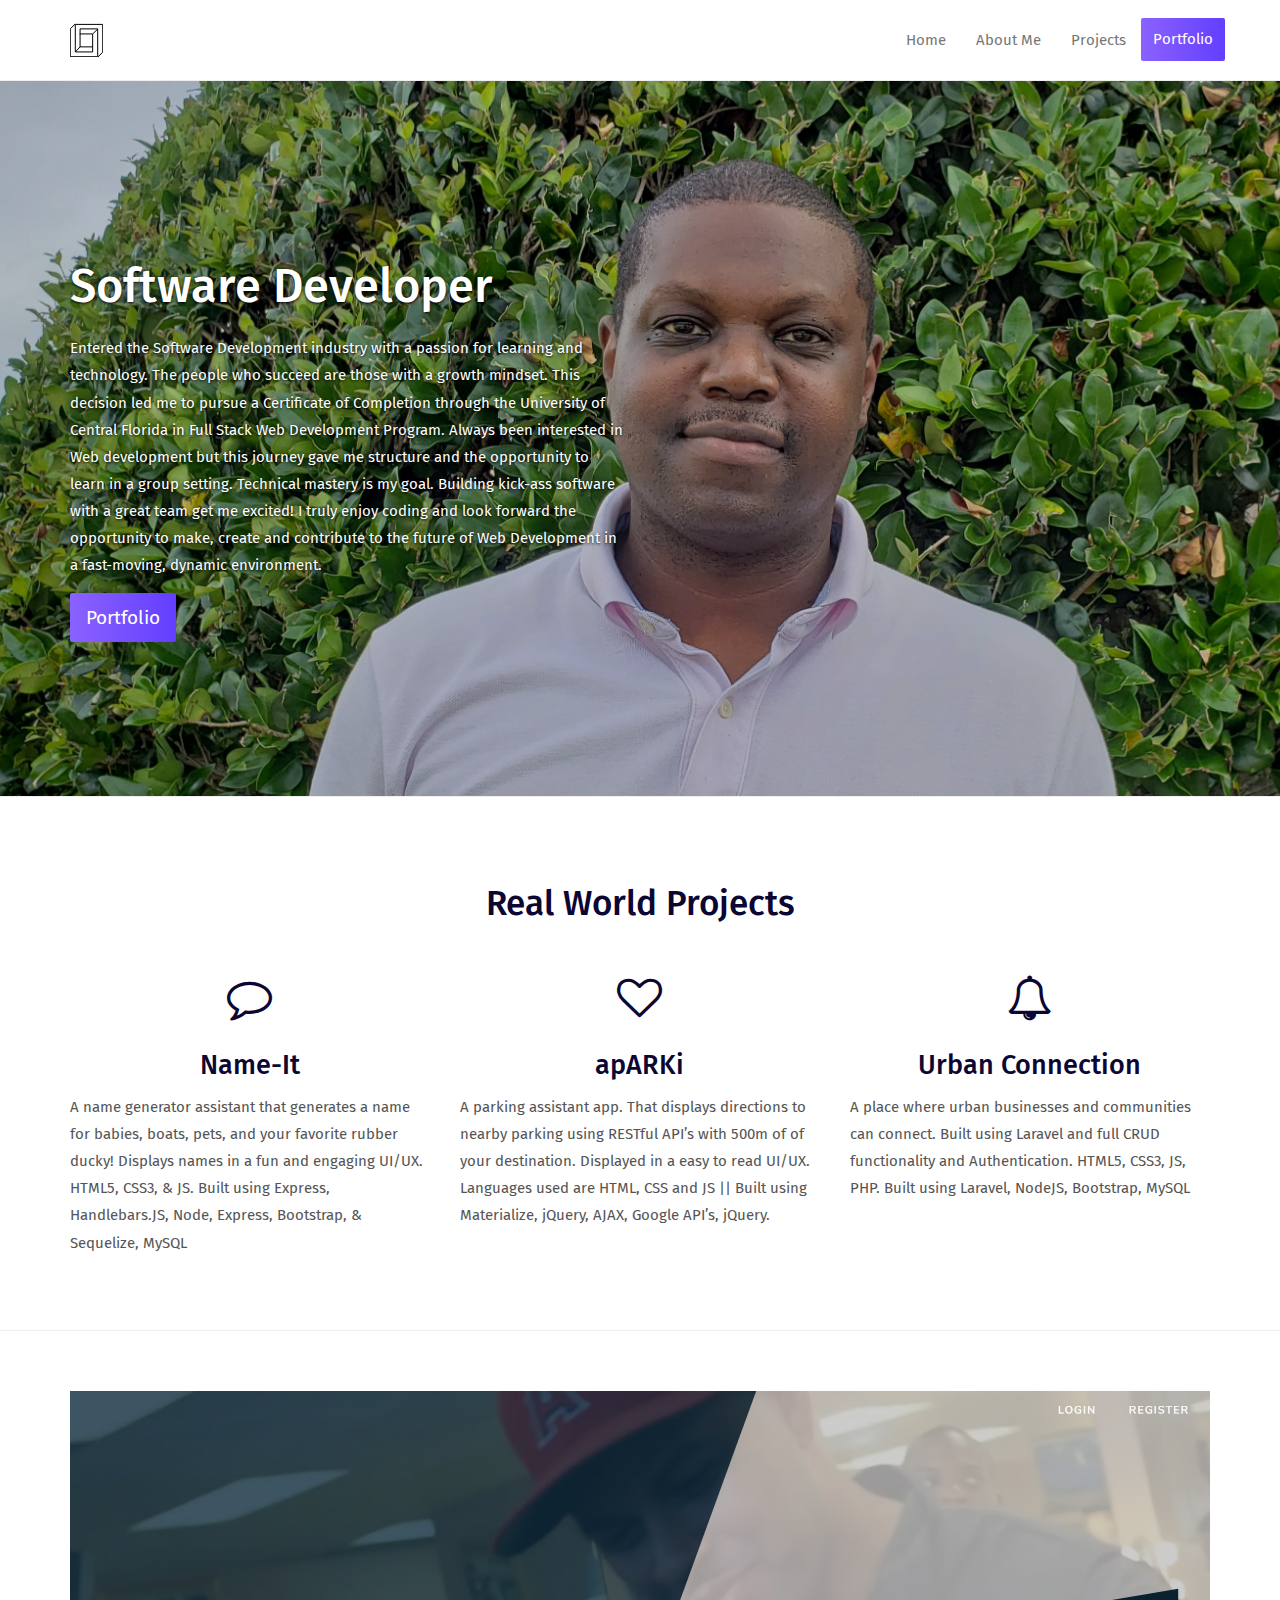
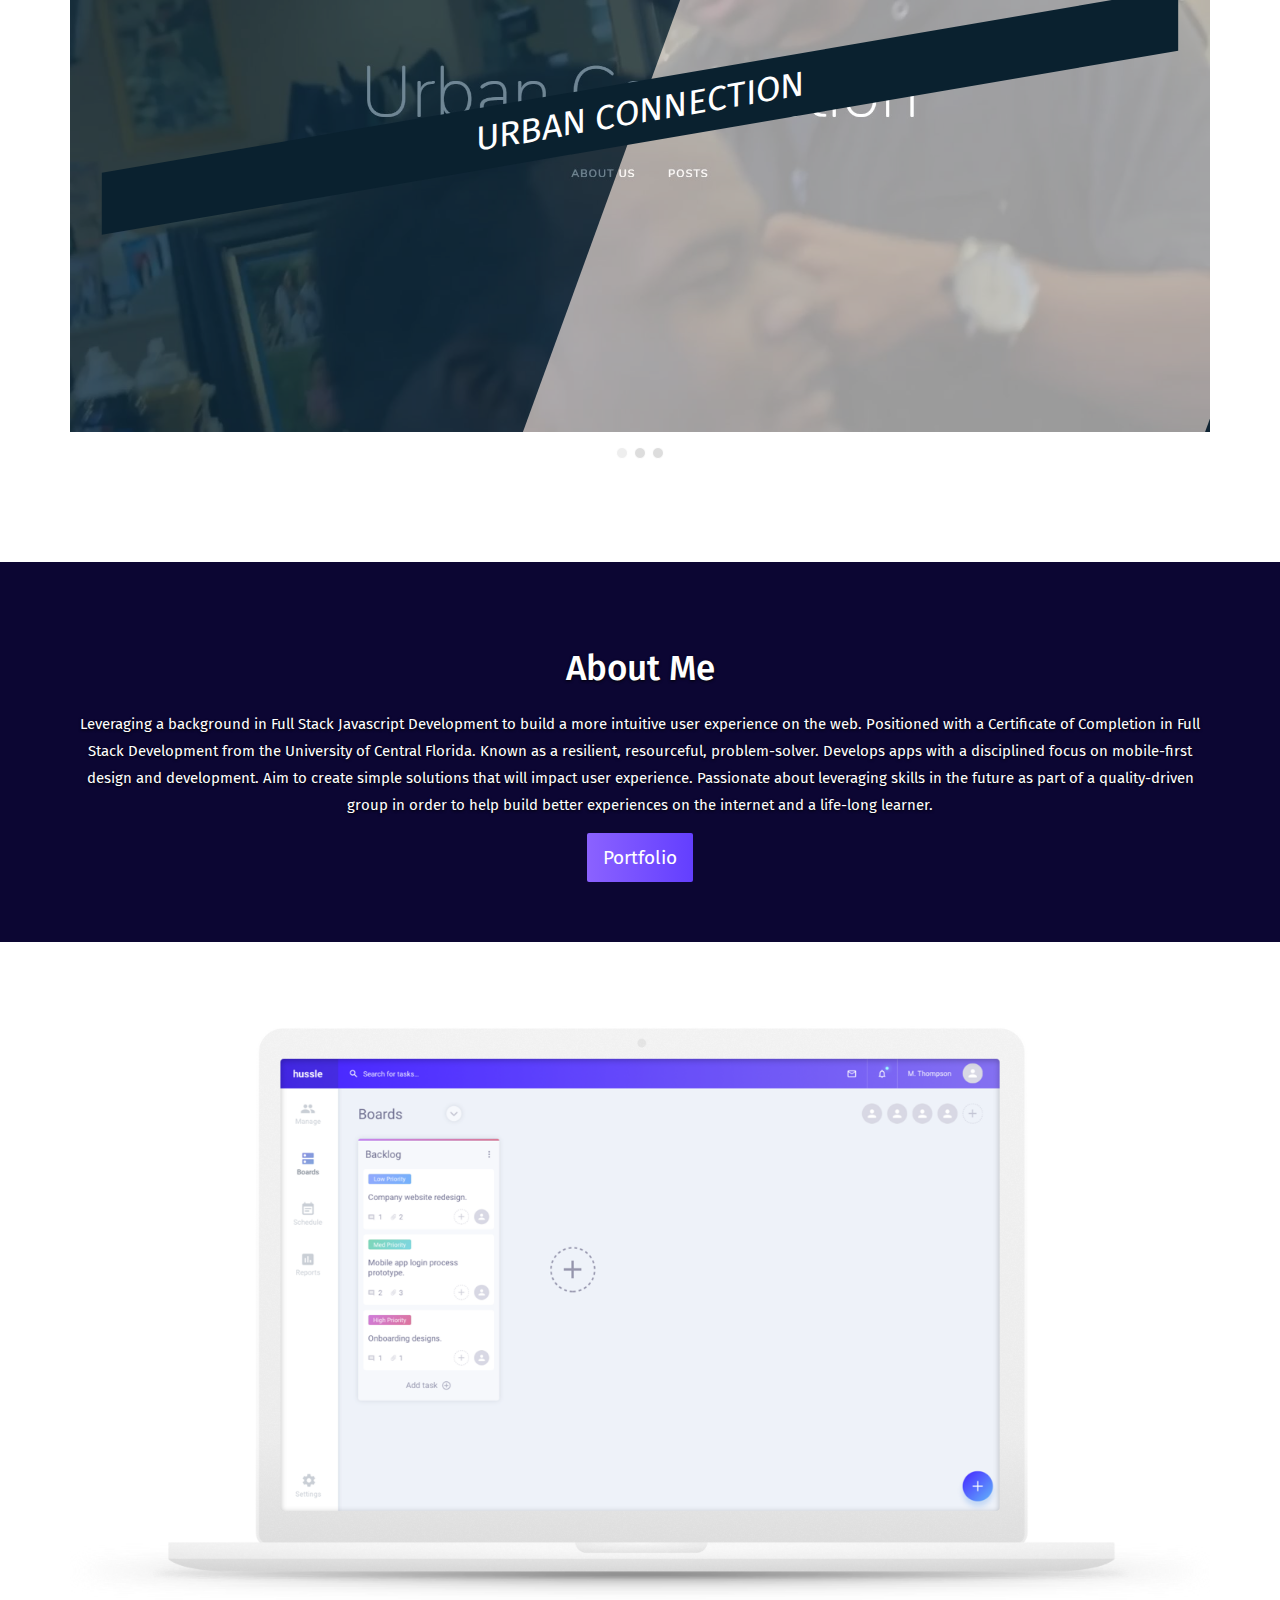
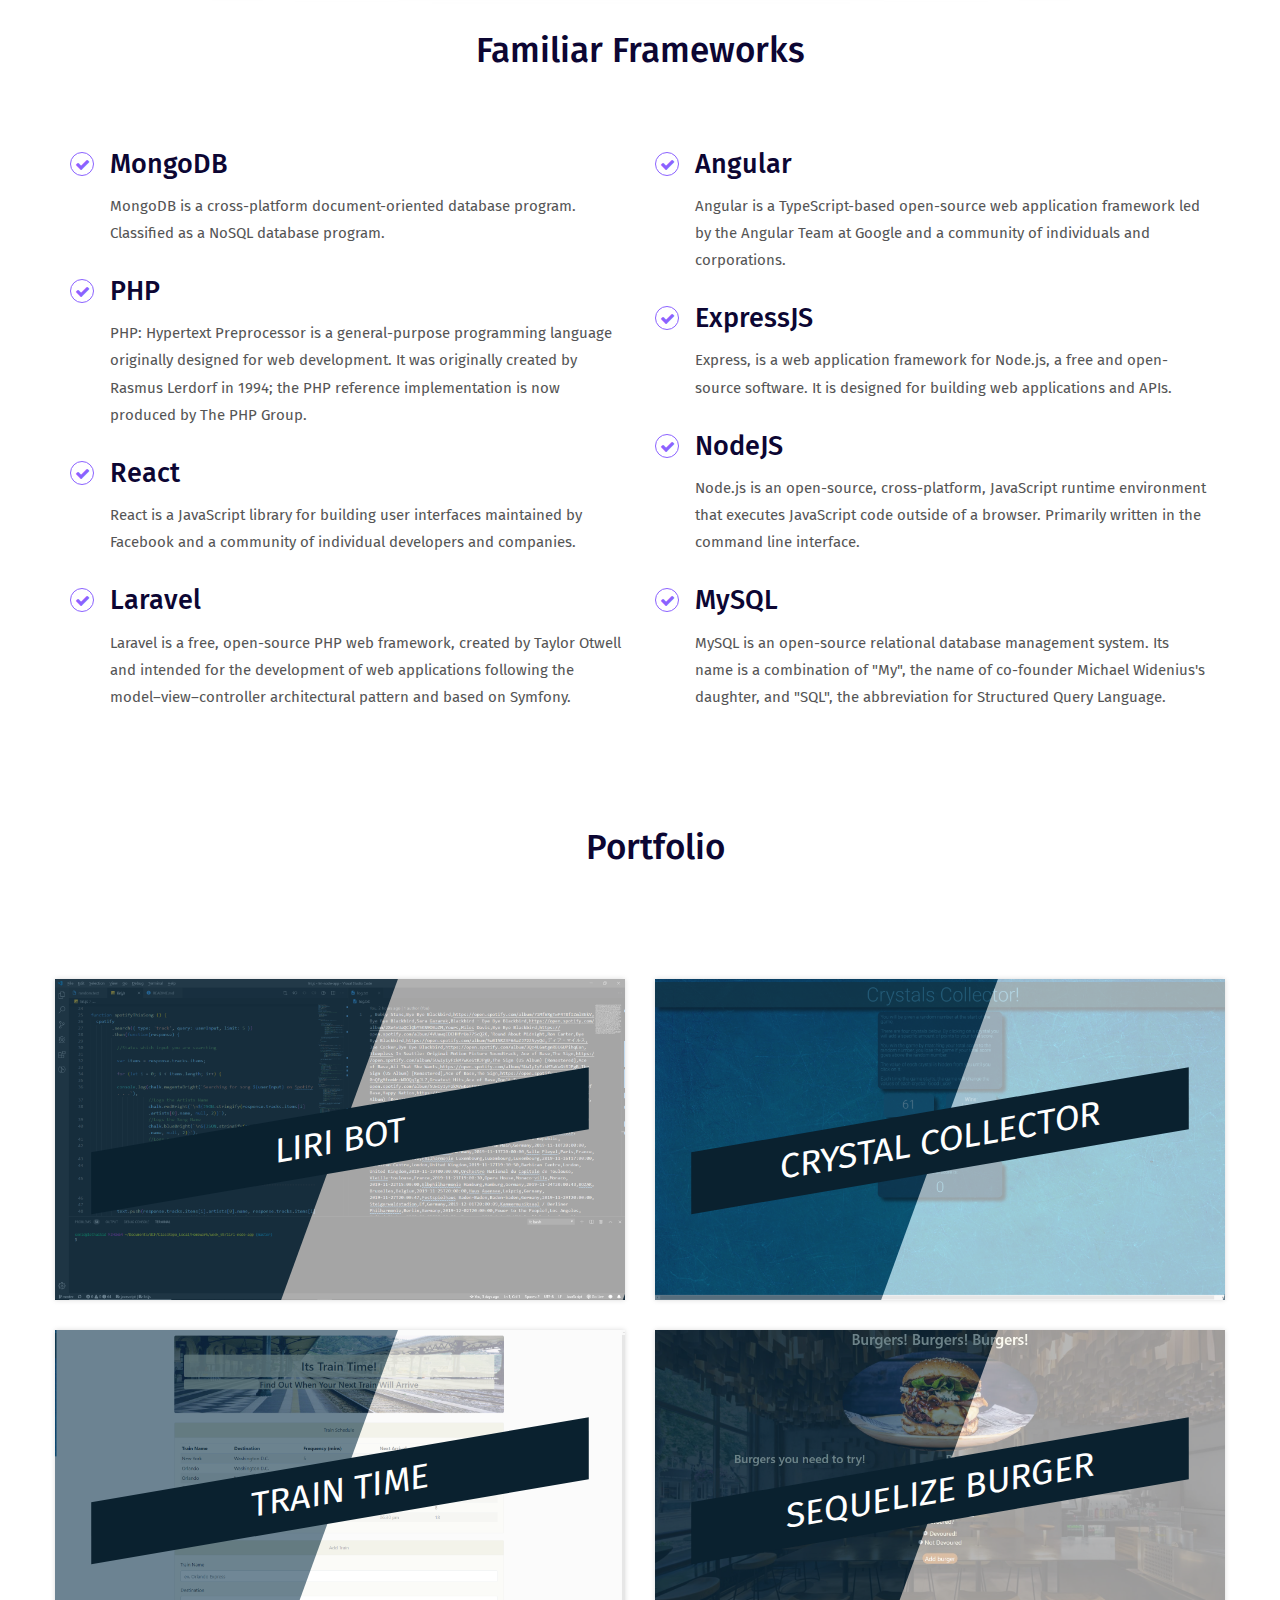
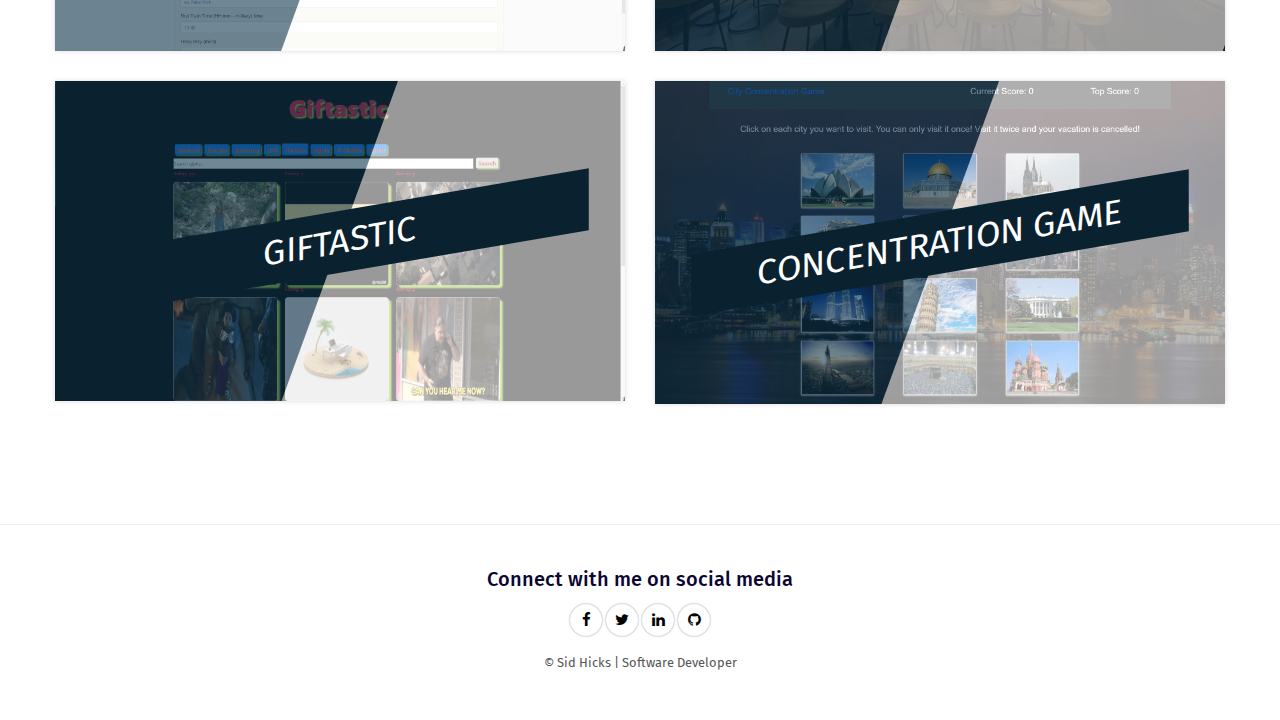
<file: index.html>
<!DOCTYPE html>
<html lang="en">

    <head>
        <meta charset="UTF-8">
        <meta content="IE=edge" http-equiv="X-UA-Compatible">
        <meta content="width=device-width,initial-scale=1" name="viewport">
        <meta content="description" name="description">
        <meta name="google" content="notranslate" />

        <!-- Disable tap highlight on IE -->
        <meta name="msapplication-tap-highlight" content="no">

        <link href="./assets/apple-touch-icon.png" rel="apple-touch-icon">
        <link href="./assets/favicon.ico" rel="icon">

        <title>Sid Hicks</title>

        <link href="./assets/css/main.a3f694c0.css" rel="stylesheet">
        <link href="./assets/css/index.css" rel="stylesheet">
    </head>

    <body>

        <!-- Add your content of header -->
        <header>
            <nav class="navbar navbar-fixed-top navbar-default">
                <div class="container">
                    <div class="navbar-header">
                        <button type="button" class="navbar-toggle uarr collapsed" data-toggle="collapse" data-target="#navbar-collapse-uarr">
                            <span class="sr-only">Toggle navigation</span>
                            <span class="icon-bar"></span>
                            <span class="icon-bar"></span>
                            <span class="icon-bar"></span>
                        </button>
                        <a class="navbar-brand" href="./index.html" title="">
                            <img src="./assets/images/mashuptemplate.svg" class="navbar-logo-img" alt="">
                        </a>
                    </div>

                    <div class="collapse navbar-collapse" id="navbar-collapse-uarr">
                        <ul class="nav navbar-nav navbar-right">
                            <li><a href="./index.html" title="" class="active">Home</a></li>
                            <li><a href="#about-me"> About Me </a></li>
                            <li><a href="#projects"> Projects </a></li>
                            <li>
                                <p>
                                    <a href="#portfolio" class="btn btn-primary navbar-btn" title="">Portfolio</a>
                                </p>
                            </li>
                        </ul>
                    </div>
                </div>
            </nav>
        </header>

        <div class="white-text-container background-image-container" style="background-image: url('./assets/images/sid-hicks.jpg')">
            <div class="opacity"></div>
            <div class="container">
                <div class="row">
                    <div class="col-md-6 hero-text">
                        <h1>Software Developer</h1>
                        <p>Entered the Software Development industry with a passion for learning and technology. The people who succeed are those with a growth mindset. This decision led me
                            to pursue a Certificate of Completion through the University of Central Florida in Full Stack Web Development Program. Always been interested in Web development but this journey
                            gave me structure and the opportunity to learn in a group setting. Technical mastery is my goal. Building kick-ass software with a great team get me excited! I truly enjoy coding and look forward the opportunity to make, create and contribute to the future of Web Development in a fast-moving, dynamic
                            environment.</p>
                        <a href="#portfolio" title="" class="btn btn-lg btn-primary">Portfolio</a>
                    </div>

                </div>
            </div>
        </div>
        <a id="projects"></a>
        <div class="section-container border-section-container">
            <div class="container">
                <div class="row">
                    <div class="col-md-12 section-container-spacer">
                        <div class="text-center">
                            <h2>Real World Projects</h2>
                        </div>
                    </div>
                    <div class="col-md-4">
                        <div class="fa-container">
                            <i class="fa fa-comment-o fa-3x" aria-hidden="true"></i>
                        </div>
                        <div class="text-center">
                            <h3>Name-It</h3>
                        </div>
                        <div>
                            <p>A name generator assistant that generates a name for babies, boats, pets, and your favorite rubber ducky! Displays names in a fun and engaging UI/UX. HTML5, CSS3, & JS.
                                Built using Express, Handlebars.JS, Node, Express, Bootstrap, & Sequelize, MySQL
                            </p>
                        </div>
                    </div>
                    <div class="col-md-4">
                        <div class="fa-container">
                            <i class="fa fa-heart-o fa-3x" aria-hidden="true"></i>
                        </div>
                        <div class="text-center">
                            <h3>apARKi</h3>
                        </div>
                        <div>
                            <p>A parking assistant app. That displays directions to nearby parking using RESTful API’s with 500m of of your destination. Displayed in a easy to read UI/UX. Languages
                                used are HTML, CSS and JS || Built using Materialize, jQuery, AJAX, Google API’s, jQuery.
                            </p>
                        </div>
                    </div>
                    <div class="col-md-4">
                        <div class="fa-container">
                            <i class="fa fa-bell-o fa-3x" aria-hidden="true"></i>
                        </div>
                        <div class="text-center">
                            <h3>Urban Connection</h3>
                        </div>
                        <div>
                            <p>A place where urban businesses and communities can connect. Built using Laravel and full CRUD functionality and Authentication.
                                HTML5, CSS3, JS, PHP. Built using Laravel, NodeJS, Bootstrap, MySQL
                            </p>
                        </div>
                    </div>

                </div>
            </div>
        </div>
        <div class="section-container">
            <div class="container">
                <div class="row">
                    <div class="col-xs-12">
                        <div id="carouselExampleIndicators" class="carousel slide" data-ride="carousel">
                            <div class="carousel-inner" role="listbox">
                                <div class="item active">
                                    <a href="http://urbanconnection.herokuapp.com/">
                                        <figure class="snip1104 blue">
                                            <img class="img-responsive" src="./assets/images/Urban Connection.JPG" alt="Urban Connection">
                                            <figcaption>
                                                <h2>Urban Connection</h2>
                                            </figcaption>
                                        </figure>
                                    </a>
                                </div>
                                <div class="item">
                                    <a href="https://sidh80.github.io/apARKi/">
                                        <figure class="snip1104 blue">
                                            <img class="img-responsive" src="./assets/images/apARKi.png" alt="apARKi">
                                            <figcaption>
                                                <h2>apARKi</h2>
                                            </figcaption>
                                        </figure>
                                    </a>
                                </div>
                                <div class="item">
                                    <a href="https://polar-plateau-40591.herokuapp.com/">
                                        <figure class="snip1104 blue">
                                            <img class="img-responsive" src="./assets/images/Name-It.JPG" alt="Name-it">
                                            <figcaption>
                                                <h2>Name-It</h2>
                                            </figcaption>
                                        </figure>
                                    </a>
                                </div>
                            </div>
                            <ol class="carousel-indicators">
                                <li data-target="#carouselExampleIndicators" data-slide-to="0" class="active"></li>
                                <li data-target="#carouselExampleIndicators" data-slide-to="1"></li>
                                <li data-target="#carouselExampleIndicators" data-slide-to="2"></li>
                            </ol>
                        </div>
                    </div>
                </div>
            </div>
        </div>
        <a id="about-me"></a>
        <div class="section-container background-color-container white-text-container">
            <div class="container">
                <div class="row">
                    <div class="col-xs-12">
                        <div class="text-center">
                            <h2>About Me</h2>
                            <p> Leveraging a background in Full Stack Javascript Development to build a more intuitive user experience on the web. Positioned with a Certificate of Completion in Full
                                Stack Development from the University of Central Florida. Known as a resilient, resourceful, problem-solver. Develops apps with a disciplined focus on mobile-first
                                design and development. Aim to create simple solutions that will impact user experience. Passionate about leveraging skills in the future as part of a quality-driven
                                group in order to help build better experiences on the internet and a life-long learner.</p>
                            <a href="#portfolio" class="btn btn-primary btn-lg">Portfolio</a>
                        </div>
                    </div>
                </div>
            </div>
        </div>
        <div class="section-container">
            <div class="container">
                <div class="row">
                    <div class="col-md-12">
                        <img class="img-responsive" src="./assets/images/img-06.png" alt="">
                    </div>
                </div>
                <div class="col-md-12 section-container-spacer">
                    <div class="text-center">
                        <h2>Familiar Frameworks</h2>
                    </div>
                </div>

                <div class="row">
                    <div class="col-md-6">
                        <ul class="features">
                            <li>
                                <a href="https://www.mongodb.com/">
                                    <h3>MongoDB</h3>
                                </a>
                                <p>MongoDB is a cross-platform document-oriented database program. Classified as a NoSQL database program.
                                </p>
                            </li>
                            <li>
                                <a href="https://www.php.net/">
                                    <h3>PHP</h3>
                                </a>
                                <p>PHP: Hypertext Preprocessor is a general-purpose programming language originally designed for web development. It was originally created by Rasmus Lerdorf in 1994;
                                    the PHP reference implementation is now produced by The PHP Group.
                                </p>
                            </li>
                            <li>
                                <a href="https://reactjs.org/">
                                    <h3>React</h3>
                                </a>
                                <p>React is a JavaScript library for building user interfaces maintained by Facebook and a community of individual developers and companies.
                                </p>
                            </li>
                            <li>
                                <a href="https://laravel.com/">
                                    <h3>Laravel</h3>
                                </a>
                                <p>Laravel is a free, open-source PHP web framework, created by Taylor Otwell and intended for the development of web applications following the model–view–controller
                                    architectural pattern and based on Symfony.
                                </p>
                            </li>
                        </ul>
                    </div>
                    <div class="col-md-6">
                        <ul class="features">
                            <li>
                                <a href="https://angular.io/">
                                    <h3>Angular</h3>
                                </a>
                                <p>Angular is a TypeScript-based open-source web application framework led by the Angular Team at Google and a community of individuals and corporations.
                                </p>
                            </li>
                            <li>
                                <a href="https://expressjs.com/">
                                    <h3>ExpressJS</h3>
                                </a>
                                <p>Express, is a web application framework for Node.js, a free and open-source software. It is designed for building web applications and APIs.
                                </p>
                            </li>
                            <li>
                                <a href="https://nodejs.org/en/">
                                    <h3>NodeJS</h3>
                                </a>
                                <p>Node.js is an open-source, cross-platform, JavaScript runtime environment that executes JavaScript code outside of a browser. Primarily written in the command line
                                    interface.
                                </p>
                            </li>
                            <li>
                                <a href="https://www.mysql.com/">
                                    <h3>MySQL</h3>
                                </a>
                                <p>MySQL is an open-source relational database management system. Its name is a combination of "My", the name of co-founder Michael Widenius's daughter, and "SQL", the
                                    abbreviation for Structured Query Language.
                                </p>
                            </li>
                        </ul>
                    </div>
                </div>

                <a id="portfolio"></a>

                <div class="section-container">
                    <div class="container">
                        <div class="row">
                            <div class="col-md-12 section-container-spacer">
                                <div class="text-center">
                                    <h2>Portfolio</h2>
                                </div>
                            </div>
                        </div>
                    </div>
                </div>

                <div class="row section-container-spacer">
                    <div class="row section-container-spacer">
                        <div class="col-md-6">
                            <a href="https://sidh80.github.io/liri-node-app/">
                                <figure class="snip1104 blue">
                                    <img class="img-responsive" src="./assets/images/Liri Bot.png">
                                    <figcaption>
                                        <h2>Liri Bot</h2>
                                    </figcaption>
                                </figure>
                            </a>
                        </div>
                        <div class="col-md-6">
                            <a href="https://sidh80.github.io/unit-4-game/">
                                <figure class="snip1104 blue">
                                    <img class="img-responsive" src="./assets/images/Crystal Collector.png">
                                    <figcaption>
                                        <h2>Crystal Collector</h2>
                                    </figcaption>
                                </figure>
                            </a>
                        </div>
                    </div>

                    <div class="row section-container-spacer">
                        <div class="col-md-6">
                            <a href="https://sidh80.github.io/Train_Activity/">
                                <figure class="snip1104 blue">
                                    <img class="img-responsive" src="./assets/images/Train Time.png">
                                    <figcaption>
                                        <h2>Train Time</h2>
                                    </figcaption>
                                </figure>
                            </a>
                        </div>
                        <div class="col-md-6">
                            <a href="https://sidh80.github.io/sequelizedBurger/">
                                <figure class="snip1104 blue">
                                    <img class="img-responsive" src="./assets/images/Sequelize Burger.JPG">
                                    <figcaption>
                                        <h2>Sequelize Burger</h2>
                                    </figcaption>
                                </figure>
                            </a>
                        </div>
                    </div>

                    <div class="row section-container-spacer">
                        <div class="col-md-6">
                            <a href="https://github.com/SidH80/Giftastic/">
                                <figure class="snip1104 blue">
                                    <img class="img-responsive" src="./assets/images/Giftastic.png">
                                    <figcaption>
                                        <h2>Giftastic</h2>
                                    </figcaption>
                                </figure>
                            </a>
                        </div>
                        <div class="col-md-6">
                            <a href="https://sidh80.github.io/Concentration-Game/">
                                <figure class="snip1104 blue">
                                    <img class="img-responsive" src="./assets/images/Concentration Game.JPG">
                                    <figcaption>
                                        <h2>Concentration Game</h2>
                                    </figcaption>
                                </figure>
                            </a>
                        </div>
                    </div>
                </div>
            </div>
        </div>

        <footer>
            <div class="section-container footer-container">
                <div class="container">
                    <div class="row">
                        <div class="col-md-12 text-center">
                            <h4>Connect with me on social media</h4>
                            <p>
                                <a href="https://www.facebook.com/senien.hicks" class="social-round-icon white-round-icon fa-icon" title="">
                                    <i class="fa fa-facebook" aria-hidden="true"></i>
                                </a>
                                <a href="https://twitter.com/SidHicks1" class="social-round-icon white-round-icon fa-icon" title="">
                                    <i class="fa fa-twitter" aria-hidden="true"></i>
                                </a>
                                <a href="https://www.linkedin.com/in/senien-hicks-55415a1b/" class="social-round-icon white-round-icon fa-icon" title="">
                                    <i class="fa fa-linkedin" aria-hidden="true"></i>
                                </a>
                                <a href="https://github.com/SidH80/" class="social-round-icon white-round-icon fa-icon" title="">
                                    <i class="fa fa-github" aria-hidden="true"></i>
                                </a>
                            </p>
                            <p>
                                <small>
                                    © Sid Hicks | Software Developer <a href="/" class="link-like-text" title="Sid Hicks"></a>
                                </small>
                            </p>
                        </div>
                    </div>
                </div>
            </div>
        </footer>

        <script>
            document.addEventListener("DOMContentLoaded", function (event) {
                navActivePage();
            });
        </script>

        <!-- Google Analytics: change UA-XXXXX-X to be your site's ID

<script>
  (function (i, s, o, g, r, a, m) {
    i['GoogleAnalyticsObject'] = r; i[r] = i[r] || function () {
      (i[r].q = i[r].q || []).push(arguments)
    }, i[r].l = 1 * new Date(); a = s.createElement(o),
      m = s.getElementsByTagName(o)[0]; a.async = 1; a.src = g; m.parentNode.insertBefore(a, m)
  })(window, document, 'script', '//www.google-analytics.com/analytics.js', 'ga');
  ga('create', 'UA-XXXXX-X', 'auto');
  ga('send', 'pageview');
</script>

-->
        <script src="https://code.jquery.com/jquery-3.4.1.min.js" integrity="sha256-CSXorXvZcTkaix6Yvo6HppcZGetbYMGWSFlBw8HfCJo=" crossorigin="anonymous"></script>
        <script type="text/javascript" src="./main.41beeca9.js"></script>
        <script src="/assets/js/main.js"></script>
    </body>

</html>
</file>
<file: assets/css/index.css>
@import url(https://fonts.googleapis.com/css?family=Raleway:400,800);

/* Portfolio CSS Effects */

figure.snip1104 {
  position: relative;
  overflow: hidden;
  background: #000000;
  color: #ffffff;
  text-align: center;
  box-shadow: 0 0 5px rgba(0, 0, 0, 0.15);
}

figure.snip1104 * {
  -webkit-box-sizing: border-box;
  box-sizing: border-box;
  -webkit-transition: all 0.4s ease-in-out;
  transition: all 0.4s ease-in-out;
}

figure.snip1104 img {
  max-width: 100%;
  position: relative;
  opacity: 0.4;
}

figure.snip1104 figcaption {
  position: absolute;
  top: 0;
  left: 0;
  bottom: 0;
  right: 0;
}

figure.snip1104 h2 {
  position: absolute;
  left: 40px;
  right: 40px;
  display: inline-block;
  background: #000000;
  -webkit-transform: skew(-10deg) rotate(-10deg) translate(0, -50%);
  transform: skew(-10deg) rotate(-10deg) translate(0, -50%);
  padding: 12px 5px;
  margin: 0;
  top: 50%;
  text-transform: uppercase;
  font-weight: 400;
  color: white;
}

figure.snip1104 h2 span {
  font-weight: 800;
}

figure.snip1104:before {
  height: 100%;
  width: 100%;
  top: 0;
  left: 0;
  content: '';
  background: #ffffff;
  position: absolute;
  -webkit-transition: all 0.3s ease-in-out;
  transition: all 0.3s ease-in-out;
  -webkit-transform: rotate(110deg) translateY(-50%);
  transform: rotate(110deg) translateY(-50%);
}

figure.snip1104 a {
  left: 0;
  right: 0;
  top: 0;
  bottom: 0;
  position: absolute;
  z-index: 1;
}

figure.snip1104.blue {
  background: #123851;
}

figure.snip1104.blue h2 {
  background: #0a212f;
}

figure.snip1104.red {
  background: #581a14;
}

figure.snip1104.red h2 {
  background: #36100c;
}

figure.snip1104.yellow {
  background: #7f5006;
}

figure.snip1104.yellow h2 {
  background: #583804;
}

figure.snip1104:hover img,
figure.snip1104.hover img {
  opacity: 1;
  -webkit-transform: scale(1.1);
  transform: scale(1.1);
}

figure.snip1104:hover h2,
figure.snip1104.hover h2 {
  -webkit-transform: skew(-10deg) rotate(-10deg) translate(-150%, -50%);
  transform: skew(-10deg) rotate(-10deg) translate(-150%, -50%);
}

figure.snip1104:hover:before,
figure.snip1104.hover:before {
  -webkit-transform: rotate(110deg) translateY(-150%);
  transform: rotate(110deg) translateY(-150%);
}
</file>
<file: assets/css/main.a3f694c0.css>
@import url(https://fonts.googleapis.com/css?family=La+Belle+Aurore|Fira+Sans:400,700);@import url(https://maxcdn.bootstrapcdn.com/font-awesome/4.7.0/css/font-awesome.min.css);/*!
 * Bootstrap v3.3.7 (http://getbootstrap.com)
 * Copyright 2011-2016 Twitter, Inc.
 * Licensed under MIT (https://github.com/twbs/bootstrap/blob/master/LICENSE)
 */
/*! normalize.css v3.0.3 | MIT License | github.com/necolas/normalize.css */html{font-family:sans-serif;-ms-text-size-adjust:100%;-webkit-text-size-adjust:100%}body{margin:0}article,aside,details,figcaption,figure,footer,header,hgroup,main,menu,nav,section,summary{display:block}audio,canvas,progress,video{display:inline-block;vertical-align:baseline}audio:not([controls]){display:none;height:0}[hidden],template{display:none}a{background-color:transparent}a:active,a:hover{outline:0}abbr[title]{border-bottom:1px dotted}b,strong{font-weight:700}dfn{font-style:italic}h1{font-size:2em;margin:.67em 0}mark{background:#ff0;color:#000}small{font-size:80%}sub,sup{font-size:75%;line-height:0;position:relative;vertical-align:baseline}sup{top:-.5em}sub{bottom:-.25em}img{border:0}svg:not(:root){overflow:hidden}figure{margin:1em 40px}hr{box-sizing:content-box;height:0}pre{overflow:auto}code,kbd,pre,samp{font-family:monospace,monospace;font-size:1em}button,input,optgroup,select,textarea{color:inherit;font:inherit;margin:0}button{overflow:visible}button,select{text-transform:none}button,html input[type=button],input[type=reset],input[type=submit]{-webkit-appearance:button;cursor:pointer}button[disabled],html input[disabled]{cursor:default}button::-moz-focus-inner,input::-moz-focus-inner{border:0;padding:0}input{line-height:normal}input[type=checkbox],input[type=radio]{box-sizing:border-box;padding:0}input[type=number]::-webkit-inner-spin-button,input[type=number]::-webkit-outer-spin-button{height:auto}input[type=search]{-webkit-appearance:textfield;box-sizing:content-box}input[type=search]::-webkit-search-cancel-button,input[type=search]::-webkit-search-decoration{-webkit-appearance:none}fieldset{border:1px solid silver;margin:0 2px;padding:.35em .625em .75em}textarea{overflow:auto}optgroup{font-weight:700}table{border-collapse:collapse;border-spacing:0}td,th{padding:0}

/*! Source: https://github.com/h5bp/html5-boilerplate/blob/master/src/css/main.css */@media print{*,:after,:before{background:transparent!important;color:#000!important;box-shadow:none!important;text-shadow:none!important}a,a:visited{text-decoration:underline}a[href]:after{content:" (" attr(href) ")"}abbr[title]:after{content:" (" attr(title) ")"}a[href^="#"]:after,a[href^="javascript:"]:after{content:""}blockquote,pre{border:1px solid #999;page-break-inside:avoid}thead{display:table-header-group}img,tr{page-break-inside:avoid}img{max-width:100%!important}h2,h3,p{orphans:3;widows:3}h2,h3{page-break-after:avoid}.navbar{display:none}.btn>.caret,.dropup>.btn>.caret{border-top-color:#000!important}.label{border:1px solid #000}.table{border-collapse:collapse!important}.table td,.table th{background-color:#fff!important}.table-bordered td,.table-bordered th{border:1px solid #ddd!important}}*,:after,:before{-webkit-box-sizing:border-box;-moz-box-sizing:border-box;box-sizing:border-box}html{font-size:10px;-webkit-tap-highlight-color:transparent}body{font-family:Fira Sans,Helvetica,Arial,sans-serif;font-size:15px;line-height:1.81;color:#555;background-color:#fff}button,input,select,textarea{font-family:inherit;font-size:inherit;line-height:inherit}a{color:#8b62ff;text-decoration:none}a:focus,a:hover{color:#5216ff;text-decoration:underline}a:focus{outline:5px auto -webkit-focus-ring-color;outline-offset:-2px}figure{margin:0}img{vertical-align:middle}.img-responsive{display:block;max-width:100%;height:auto}.img-rounded{border-radius:2px}.img-thumbnail{padding:4px;line-height:1.81;background-color:#fff;border:1px solid #ddd;border-radius:2px;-webkit-transition:all .2s ease-in-out;-o-transition:all .2s ease-in-out;transition:all .2s ease-in-out;display:inline-block;max-width:100%;height:auto}.img-circle{border-radius:50%}hr{margin-top:27px;margin-bottom:27px;border:0;border-top:1px solid #eee}.sr-only{position:absolute;width:1px;height:1px;margin:-1px;padding:0;overflow:hidden;clip:rect(0,0,0,0);border:0}.sr-only-focusable:active,.sr-only-focusable:focus{position:static;width:auto;height:auto;margin:0;overflow:visible;clip:auto}[role=button]{cursor:pointer}.h1,.h2,.h3,.h4,.h5,.h6,h1,h2,h3,h4,h5,h6{font-family:inherit;font-weight:500;line-height:1.1;color:#0c0633}.h1 .small,.h1 small,.h2 .small,.h2 small,.h3 .small,.h3 small,.h4 .small,.h4 small,.h5 .small,.h5 small,.h6 .small,.h6 small,h1 .small,h1 small,h2 .small,h2 small,h3 .small,h3 small,h4 .small,h4 small,h5 .small,h5 small,h6 .small,h6 small{font-weight:400;line-height:1;color:#777}.h1,.h2,.h3,h1,h2,h3{margin-top:27px;margin-bottom:13.5px}.h1 .small,.h1 small,.h2 .small,.h2 small,.h3 .small,.h3 small,h1 .small,h1 small,h2 .small,h2 small,h3 .small,h3 small{font-size:65%}.h4,.h5,.h6,h4,h5,h6{margin-top:13.5px;margin-bottom:13.5px}.h4 .small,.h4 small,.h5 .small,.h5 small,.h6 .small,.h6 small,h4 .small,h4 small,h5 .small,h5 small,h6 .small,h6 small{font-size:75%}.h1,h1{font-size:47px}.h2,h2{font-size:35px}.h3,h3{font-size:27px}.h4,h4{font-size:20px}.h5,h5{font-size:15px}.h6,h6{font-size:13px}p{margin:0 0 13.5px}.lead{margin-bottom:27px;font-size:17px;font-weight:300;line-height:1.4}@media (min-width:768px){.lead{font-size:22.5px}}.small,small{font-size:86%}.mark,mark{background-color:#fcf8e3;padding:.2em}.text-left{text-align:left}.text-right{text-align:right}.text-center{text-align:center}.text-justify{text-align:justify}.text-nowrap{white-space:nowrap}.text-lowercase{text-transform:lowercase}.initialism,.text-uppercase{text-transform:uppercase}.text-capitalize{text-transform:capitalize}.text-muted{color:#777}.text-primary{color:#8b62ff}a.text-primary:focus,a.text-primary:hover{color:#652fff}.text-success{color:#fff}a.text-success:focus,a.text-success:hover{color:#e6e6e6}.text-info{color:#31708f}a.text-info:focus,a.text-info:hover{color:#245269}.text-warning{color:#8a6d3b}a.text-warning:focus,a.text-warning:hover{color:#66512c}.text-danger{color:#fff}a.text-danger:focus,a.text-danger:hover{color:#e6e6e6}.bg-primary{color:#fff;background-color:#8b62ff}a.bg-primary:focus,a.bg-primary:hover{background-color:#652fff}.bg-success{background-color:#005bff}a.bg-success:focus,a.bg-success:hover{background-color:#0049cc}.bg-info{background-color:#d9edf7}a.bg-info:focus,a.bg-info:hover{background-color:#afd9ee}.bg-warning{background-color:#fcf8e3}a.bg-warning:focus,a.bg-warning:hover{background-color:#f7ecb5}.bg-danger{background-color:#fe6767}a.bg-danger:focus,a.bg-danger:hover{background-color:#fe3434}.page-header{padding-bottom:12.5px;margin:54px 0 27px;border-bottom:1px solid #eee}ol,ul{margin-top:0;margin-bottom:13.5px}ol ol,ol ul,ul ol,ul ul{margin-bottom:0}.list-inline,.list-unstyled{padding-left:0;list-style:none}.list-inline{margin-left:-5px}.list-inline>li{display:inline-block;padding-left:5px;padding-right:5px}dl{margin-top:0;margin-bottom:27px}dd,dt{line-height:1.81}dt{font-weight:700}dd{margin-left:0}.dl-horizontal dd:after,.dl-horizontal dd:before{content:" ";display:table}.dl-horizontal dd:after{clear:both}@media (min-width:768px){.dl-horizontal dt{float:left;width:160px;clear:left;text-align:right;overflow:hidden;text-overflow:ellipsis;white-space:nowrap}.dl-horizontal dd{margin-left:180px}}abbr[data-original-title],abbr[title]{cursor:help;border-bottom:1px dotted #777}.initialism{font-size:90%}blockquote{padding:13.5px 27px;margin:0 0 27px;font-size:18.75px;border-left:5px solid #eee}blockquote ol:last-child,blockquote p:last-child,blockquote ul:last-child{margin-bottom:0}blockquote .small,blockquote footer,blockquote small{display:block;font-size:80%;line-height:1.81;color:#777}blockquote .small:before,blockquote footer:before,blockquote small:before{content:"\2014   \A0"}.blockquote-reverse,blockquote.pull-right{padding-right:15px;padding-left:0;border-right:5px solid #eee;border-left:0;text-align:right}.blockquote-reverse .small:before,.blockquote-reverse footer:before,.blockquote-reverse small:before,blockquote.pull-right .small:before,blockquote.pull-right footer:before,blockquote.pull-right small:before{content:""}.blockquote-reverse .small:after,.blockquote-reverse footer:after,.blockquote-reverse small:after,blockquote.pull-right .small:after,blockquote.pull-right footer:after,blockquote.pull-right small:after{content:"\A0   \2014"}address{margin-bottom:27px;font-style:normal;line-height:1.81}code,kbd,pre,samp{font-family:Menlo,Monaco,Consolas,Courier New,monospace}code{color:#c7254e;background-color:#f9f2f4}code,kbd{padding:2px 4px;font-size:90%;border-radius:2px}kbd{color:#fff;background-color:#333;box-shadow:inset 0 -1px 0 rgba(0,0,0,.25)}kbd kbd{padding:0;font-size:100%;font-weight:700;box-shadow:none}pre{display:block;padding:13px;margin:0 0 13.5px;font-size:14px;line-height:1.81;word-break:break-all;word-wrap:break-word;color:#333;background-color:#f5f5f5;border:1px solid #ccc;border-radius:2px}pre code{padding:0;font-size:inherit;color:inherit;white-space:pre-wrap;background-color:transparent;border-radius:0}.pre-scrollable{max-height:340px;overflow-y:scroll}.container{margin-right:auto;margin-left:auto;padding-left:15px;padding-right:15px}.container:after,.container:before{content:" ";display:table}.container:after{clear:both}@media (min-width:768px){.container{width:750px}}@media (min-width:992px){.container{width:970px}}@media (min-width:1200px){.container{width:1170px}}.container-fluid{margin-right:auto;margin-left:auto;padding-left:15px;padding-right:15px}.container-fluid:after,.container-fluid:before{content:" ";display:table}.container-fluid:after{clear:both}.row{margin-left:-15px;margin-right:-15px}.row:after,.row:before{content:" ";display:table}.row:after{clear:both}.col-lg-1,.col-lg-2,.col-lg-3,.col-lg-4,.col-lg-5,.col-lg-6,.col-lg-7,.col-lg-8,.col-lg-9,.col-lg-10,.col-lg-11,.col-lg-12,.col-md-1,.col-md-2,.col-md-3,.col-md-4,.col-md-5,.col-md-6,.col-md-7,.col-md-8,.col-md-9,.col-md-10,.col-md-11,.col-md-12,.col-sm-1,.col-sm-2,.col-sm-3,.col-sm-4,.col-sm-5,.col-sm-6,.col-sm-7,.col-sm-8,.col-sm-9,.col-sm-10,.col-sm-11,.col-sm-12,.col-xs-1,.col-xs-2,.col-xs-3,.col-xs-4,.col-xs-5,.col-xs-6,.col-xs-7,.col-xs-8,.col-xs-9,.col-xs-10,.col-xs-11,.col-xs-12{position:relative;min-height:1px;padding-left:15px;padding-right:15px}.col-xs-1,.col-xs-2,.col-xs-3,.col-xs-4,.col-xs-5,.col-xs-6,.col-xs-7,.col-xs-8,.col-xs-9,.col-xs-10,.col-xs-11,.col-xs-12{float:left}.col-xs-1{width:8.33333%}.col-xs-2{width:16.66667%}.col-xs-3{width:25%}.col-xs-4{width:33.33333%}.col-xs-5{width:41.66667%}.col-xs-6{width:50%}.col-xs-7{width:58.33333%}.col-xs-8{width:66.66667%}.col-xs-9{width:75%}.col-xs-10{width:83.33333%}.col-xs-11{width:91.66667%}.col-xs-12{width:100%}.col-xs-pull-0{right:auto}.col-xs-pull-1{right:8.33333%}.col-xs-pull-2{right:16.66667%}.col-xs-pull-3{right:25%}.col-xs-pull-4{right:33.33333%}.col-xs-pull-5{right:41.66667%}.col-xs-pull-6{right:50%}.col-xs-pull-7{right:58.33333%}.col-xs-pull-8{right:66.66667%}.col-xs-pull-9{right:75%}.col-xs-pull-10{right:83.33333%}.col-xs-pull-11{right:91.66667%}.col-xs-pull-12{right:100%}.col-xs-push-0{left:auto}.col-xs-push-1{left:8.33333%}.col-xs-push-2{left:16.66667%}.col-xs-push-3{left:25%}.col-xs-push-4{left:33.33333%}.col-xs-push-5{left:41.66667%}.col-xs-push-6{left:50%}.col-xs-push-7{left:58.33333%}.col-xs-push-8{left:66.66667%}.col-xs-push-9{left:75%}.col-xs-push-10{left:83.33333%}.col-xs-push-11{left:91.66667%}.col-xs-push-12{left:100%}.col-xs-offset-0{margin-left:0}.col-xs-offset-1{margin-left:8.33333%}.col-xs-offset-2{margin-left:16.66667%}.col-xs-offset-3{margin-left:25%}.col-xs-offset-4{margin-left:33.33333%}.col-xs-offset-5{margin-left:41.66667%}.col-xs-offset-6{margin-left:50%}.col-xs-offset-7{margin-left:58.33333%}.col-xs-offset-8{margin-left:66.66667%}.col-xs-offset-9{margin-left:75%}.col-xs-offset-10{margin-left:83.33333%}.col-xs-offset-11{margin-left:91.66667%}.col-xs-offset-12{margin-left:100%}@media (min-width:768px){.col-sm-1,.col-sm-2,.col-sm-3,.col-sm-4,.col-sm-5,.col-sm-6,.col-sm-7,.col-sm-8,.col-sm-9,.col-sm-10,.col-sm-11,.col-sm-12{float:left}.col-sm-1{width:8.33333%}.col-sm-2{width:16.66667%}.col-sm-3{width:25%}.col-sm-4{width:33.33333%}.col-sm-5{width:41.66667%}.col-sm-6{width:50%}.col-sm-7{width:58.33333%}.col-sm-8{width:66.66667%}.col-sm-9{width:75%}.col-sm-10{width:83.33333%}.col-sm-11{width:91.66667%}.col-sm-12{width:100%}.col-sm-pull-0{right:auto}.col-sm-pull-1{right:8.33333%}.col-sm-pull-2{right:16.66667%}.col-sm-pull-3{right:25%}.col-sm-pull-4{right:33.33333%}.col-sm-pull-5{right:41.66667%}.col-sm-pull-6{right:50%}.col-sm-pull-7{right:58.33333%}.col-sm-pull-8{right:66.66667%}.col-sm-pull-9{right:75%}.col-sm-pull-10{right:83.33333%}.col-sm-pull-11{right:91.66667%}.col-sm-pull-12{right:100%}.col-sm-push-0{left:auto}.col-sm-push-1{left:8.33333%}.col-sm-push-2{left:16.66667%}.col-sm-push-3{left:25%}.col-sm-push-4{left:33.33333%}.col-sm-push-5{left:41.66667%}.col-sm-push-6{left:50%}.col-sm-push-7{left:58.33333%}.col-sm-push-8{left:66.66667%}.col-sm-push-9{left:75%}.col-sm-push-10{left:83.33333%}.col-sm-push-11{left:91.66667%}.col-sm-push-12{left:100%}.col-sm-offset-0{margin-left:0}.col-sm-offset-1{margin-left:8.33333%}.col-sm-offset-2{margin-left:16.66667%}.col-sm-offset-3{margin-left:25%}.col-sm-offset-4{margin-left:33.33333%}.col-sm-offset-5{margin-left:41.66667%}.col-sm-offset-6{margin-left:50%}.col-sm-offset-7{margin-left:58.33333%}.col-sm-offset-8{margin-left:66.66667%}.col-sm-offset-9{margin-left:75%}.col-sm-offset-10{margin-left:83.33333%}.col-sm-offset-11{margin-left:91.66667%}.col-sm-offset-12{margin-left:100%}}@media (min-width:992px){.col-md-1,.col-md-2,.col-md-3,.col-md-4,.col-md-5,.col-md-6,.col-md-7,.col-md-8,.col-md-9,.col-md-10,.col-md-11,.col-md-12{float:left}.col-md-1{width:8.33333%}.col-md-2{width:16.66667%}.col-md-3{width:25%}.col-md-4{width:33.33333%}.col-md-5{width:41.66667%}.col-md-6{width:50%}.col-md-7{width:58.33333%}.col-md-8{width:66.66667%}.col-md-9{width:75%}.col-md-10{width:83.33333%}.col-md-11{width:91.66667%}.col-md-12{width:100%}.col-md-pull-0{right:auto}.col-md-pull-1{right:8.33333%}.col-md-pull-2{right:16.66667%}.col-md-pull-3{right:25%}.col-md-pull-4{right:33.33333%}.col-md-pull-5{right:41.66667%}.col-md-pull-6{right:50%}.col-md-pull-7{right:58.33333%}.col-md-pull-8{right:66.66667%}.col-md-pull-9{right:75%}.col-md-pull-10{right:83.33333%}.col-md-pull-11{right:91.66667%}.col-md-pull-12{right:100%}.col-md-push-0{left:auto}.col-md-push-1{left:8.33333%}.col-md-push-2{left:16.66667%}.col-md-push-3{left:25%}.col-md-push-4{left:33.33333%}.col-md-push-5{left:41.66667%}.col-md-push-6{left:50%}.col-md-push-7{left:58.33333%}.col-md-push-8{left:66.66667%}.col-md-push-9{left:75%}.col-md-push-10{left:83.33333%}.col-md-push-11{left:91.66667%}.col-md-push-12{left:100%}.col-md-offset-0{margin-left:0}.col-md-offset-1{margin-left:8.33333%}.col-md-offset-2{margin-left:16.66667%}.col-md-offset-3{margin-left:25%}.col-md-offset-4{margin-left:33.33333%}.col-md-offset-5{margin-left:41.66667%}.col-md-offset-6{margin-left:50%}.col-md-offset-7{margin-left:58.33333%}.col-md-offset-8{margin-left:66.66667%}.col-md-offset-9{margin-left:75%}.col-md-offset-10{margin-left:83.33333%}.col-md-offset-11{margin-left:91.66667%}.col-md-offset-12{margin-left:100%}}@media (min-width:1200px){.col-lg-1,.col-lg-2,.col-lg-3,.col-lg-4,.col-lg-5,.col-lg-6,.col-lg-7,.col-lg-8,.col-lg-9,.col-lg-10,.col-lg-11,.col-lg-12{float:left}.col-lg-1{width:8.33333%}.col-lg-2{width:16.66667%}.col-lg-3{width:25%}.col-lg-4{width:33.33333%}.col-lg-5{width:41.66667%}.col-lg-6{width:50%}.col-lg-7{width:58.33333%}.col-lg-8{width:66.66667%}.col-lg-9{width:75%}.col-lg-10{width:83.33333%}.col-lg-11{width:91.66667%}.col-lg-12{width:100%}.col-lg-pull-0{right:auto}.col-lg-pull-1{right:8.33333%}.col-lg-pull-2{right:16.66667%}.col-lg-pull-3{right:25%}.col-lg-pull-4{right:33.33333%}.col-lg-pull-5{right:41.66667%}.col-lg-pull-6{right:50%}.col-lg-pull-7{right:58.33333%}.col-lg-pull-8{right:66.66667%}.col-lg-pull-9{right:75%}.col-lg-pull-10{right:83.33333%}.col-lg-pull-11{right:91.66667%}.col-lg-pull-12{right:100%}.col-lg-push-0{left:auto}.col-lg-push-1{left:8.33333%}.col-lg-push-2{left:16.66667%}.col-lg-push-3{left:25%}.col-lg-push-4{left:33.33333%}.col-lg-push-5{left:41.66667%}.col-lg-push-6{left:50%}.col-lg-push-7{left:58.33333%}.col-lg-push-8{left:66.66667%}.col-lg-push-9{left:75%}.col-lg-push-10{left:83.33333%}.col-lg-push-11{left:91.66667%}.col-lg-push-12{left:100%}.col-lg-offset-0{margin-left:0}.col-lg-offset-1{margin-left:8.33333%}.col-lg-offset-2{margin-left:16.66667%}.col-lg-offset-3{margin-left:25%}.col-lg-offset-4{margin-left:33.33333%}.col-lg-offset-5{margin-left:41.66667%}.col-lg-offset-6{margin-left:50%}.col-lg-offset-7{margin-left:58.33333%}.col-lg-offset-8{margin-left:66.66667%}.col-lg-offset-9{margin-left:75%}.col-lg-offset-10{margin-left:83.33333%}.col-lg-offset-11{margin-left:91.66667%}.col-lg-offset-12{margin-left:100%}}table{background-color:transparent}caption{padding-top:8px;padding-bottom:8px;color:#777}caption,th{text-align:left}.table{width:100%;max-width:100%;margin-bottom:27px}.table>tbody>tr>td,.table>tbody>tr>th,.table>tfoot>tr>td,.table>tfoot>tr>th,.table>thead>tr>td,.table>thead>tr>th{padding:8px;line-height:1.81;vertical-align:top;border-top:1px solid #ddd}.table>thead>tr>th{vertical-align:bottom;border-bottom:2px solid #ddd}.table>caption+thead>tr:first-child>td,.table>caption+thead>tr:first-child>th,.table>colgroup+thead>tr:first-child>td,.table>colgroup+thead>tr:first-child>th,.table>thead:first-child>tr:first-child>td,.table>thead:first-child>tr:first-child>th{border-top:0}.table>tbody+tbody{border-top:2px solid #ddd}.table .table{background-color:#fff}.table-condensed>tbody>tr>td,.table-condensed>tbody>tr>th,.table-condensed>tfoot>tr>td,.table-condensed>tfoot>tr>th,.table-condensed>thead>tr>td,.table-condensed>thead>tr>th{padding:5px}.table-bordered,.table-bordered>tbody>tr>td,.table-bordered>tbody>tr>th,.table-bordered>tfoot>tr>td,.table-bordered>tfoot>tr>th,.table-bordered>thead>tr>td,.table-bordered>thead>tr>th{border:1px solid #ddd}.table-bordered>thead>tr>td,.table-bordered>thead>tr>th{border-bottom-width:2px}.table-striped>tbody>tr:nth-of-type(odd){background-color:#f9f9f9}.table-hover>tbody>tr:hover{background-color:#f5f5f5}table col[class*=col-]{position:static;float:none;display:table-column}table td[class*=col-],table th[class*=col-]{position:static;float:none;display:table-cell}.table>tbody>tr.active>td,.table>tbody>tr.active>th,.table>tbody>tr>td.active,.table>tbody>tr>th.active,.table>tfoot>tr.active>td,.table>tfoot>tr.active>th,.table>tfoot>tr>td.active,.table>tfoot>tr>th.active,.table>thead>tr.active>td,.table>thead>tr.active>th,.table>thead>tr>td.active,.table>thead>tr>th.active{background-color:#f5f5f5}.table-hover>tbody>tr.active:hover>td,.table-hover>tbody>tr.active:hover>th,.table-hover>tbody>tr:hover>.active,.table-hover>tbody>tr>td.active:hover,.table-hover>tbody>tr>th.active:hover{background-color:#e8e8e8}.table>tbody>tr.success>td,.table>tbody>tr.success>th,.table>tbody>tr>td.success,.table>tbody>tr>th.success,.table>tfoot>tr.success>td,.table>tfoot>tr.success>th,.table>tfoot>tr>td.success,.table>tfoot>tr>th.success,.table>thead>tr.success>td,.table>thead>tr.success>th,.table>thead>tr>td.success,.table>thead>tr>th.success{background-color:#005bff}.table-hover>tbody>tr.success:hover>td,.table-hover>tbody>tr.success:hover>th,.table-hover>tbody>tr:hover>.success,.table-hover>tbody>tr>td.success:hover,.table-hover>tbody>tr>th.success:hover{background-color:#0052e6}.table>tbody>tr.info>td,.table>tbody>tr.info>th,.table>tbody>tr>td.info,.table>tbody>tr>th.info,.table>tfoot>tr.info>td,.table>tfoot>tr.info>th,.table>tfoot>tr>td.info,.table>tfoot>tr>th.info,.table>thead>tr.info>td,.table>thead>tr.info>th,.table>thead>tr>td.info,.table>thead>tr>th.info{background-color:#d9edf7}.table-hover>tbody>tr.info:hover>td,.table-hover>tbody>tr.info:hover>th,.table-hover>tbody>tr:hover>.info,.table-hover>tbody>tr>td.info:hover,.table-hover>tbody>tr>th.info:hover{background-color:#c4e3f3}.table>tbody>tr.warning>td,.table>tbody>tr.warning>th,.table>tbody>tr>td.warning,.table>tbody>tr>th.warning,.table>tfoot>tr.warning>td,.table>tfoot>tr.warning>th,.table>tfoot>tr>td.warning,.table>tfoot>tr>th.warning,.table>thead>tr.warning>td,.table>thead>tr.warning>th,.table>thead>tr>td.warning,.table>thead>tr>th.warning{background-color:#fcf8e3}.table-hover>tbody>tr.warning:hover>td,.table-hover>tbody>tr.warning:hover>th,.table-hover>tbody>tr:hover>.warning,.table-hover>tbody>tr>td.warning:hover,.table-hover>tbody>tr>th.warning:hover{background-color:#faf2cc}.table>tbody>tr.danger>td,.table>tbody>tr.danger>th,.table>tbody>tr>td.danger,.table>tbody>tr>th.danger,.table>tfoot>tr.danger>td,.table>tfoot>tr.danger>th,.table>tfoot>tr>td.danger,.table>tfoot>tr>th.danger,.table>thead>tr.danger>td,.table>thead>tr.danger>th,.table>thead>tr>td.danger,.table>thead>tr>th.danger{background-color:#fe6767}.table-hover>tbody>tr.danger:hover>td,.table-hover>tbody>tr.danger:hover>th,.table-hover>tbody>tr:hover>.danger,.table-hover>tbody>tr>td.danger:hover,.table-hover>tbody>tr>th.danger:hover{background-color:#fe4e4e}.table-responsive{overflow-x:auto;min-height:.01%}@media screen and (max-width:767px){.table-responsive{width:100%;margin-bottom:20.25px;overflow-y:hidden;-ms-overflow-style:-ms-autohiding-scrollbar;border:1px solid #ddd}.table-responsive>.table{margin-bottom:0}.table-responsive>.table>tbody>tr>td,.table-responsive>.table>tbody>tr>th,.table-responsive>.table>tfoot>tr>td,.table-responsive>.table>tfoot>tr>th,.table-responsive>.table>thead>tr>td,.table-responsive>.table>thead>tr>th{white-space:nowrap}.table-responsive>.table-bordered{border:0}.table-responsive>.table-bordered>tbody>tr>td:first-child,.table-responsive>.table-bordered>tbody>tr>th:first-child,.table-responsive>.table-bordered>tfoot>tr>td:first-child,.table-responsive>.table-bordered>tfoot>tr>th:first-child,.table-responsive>.table-bordered>thead>tr>td:first-child,.table-responsive>.table-bordered>thead>tr>th:first-child{border-left:0}.table-responsive>.table-bordered>tbody>tr>td:last-child,.table-responsive>.table-bordered>tbody>tr>th:last-child,.table-responsive>.table-bordered>tfoot>tr>td:last-child,.table-responsive>.table-bordered>tfoot>tr>th:last-child,.table-responsive>.table-bordered>thead>tr>td:last-child,.table-responsive>.table-bordered>thead>tr>th:last-child{border-right:0}.table-responsive>.table-bordered>tbody>tr:last-child>td,.table-responsive>.table-bordered>tbody>tr:last-child>th,.table-responsive>.table-bordered>tfoot>tr:last-child>td,.table-responsive>.table-bordered>tfoot>tr:last-child>th{border-bottom:0}}fieldset{margin:0;min-width:0}fieldset,legend{padding:0;border:0}legend{display:block;width:100%;margin-bottom:27px;font-size:22.5px;line-height:inherit;color:#333;border-bottom:1px solid #e5e5e5}label{display:inline-block;max-width:100%;margin-bottom:5px;font-weight:700}input[type=search]{-webkit-box-sizing:border-box;-moz-box-sizing:border-box;box-sizing:border-box}input[type=checkbox],input[type=radio]{margin:4px 0 0;margin-top:1px\9;line-height:normal}input[type=file]{display:block}input[type=range]{display:block;width:100%}select[multiple],select[size]{height:auto}input[type=checkbox]:focus,input[type=file]:focus,input[type=radio]:focus{outline:5px auto -webkit-focus-ring-color;outline-offset:-2px}output{padding-top:9px}.form-control,output{display:block;font-size:15px;line-height:1.81;color:#555}.form-control{width:100%;height:45px;padding:8px 12px;background-color:#fff;background-image:none;border:1px solid #eee;border-radius:2px;-webkit-box-shadow:inset 0 1px 1px rgba(0,0,0,.075);box-shadow:inset 0 1px 1px rgba(0,0,0,.075);-webkit-transition:border-color .15s ease-in-out,box-shadow .15s ease-in-out;-o-transition:border-color ease-in-out .15s,box-shadow ease-in-out .15s;transition:border-color .15s ease-in-out,box-shadow .15s ease-in-out}.form-control:focus{border-color:#66afe9;outline:0;-webkit-box-shadow:inset 0 1px 1px rgba(0,0,0,.075),0 0 8px rgba(102,175,233,.6);box-shadow:inset 0 1px 1px rgba(0,0,0,.075),0 0 8px rgba(102,175,233,.6)}.form-control::-moz-placeholder{color:#999;opacity:1}.form-control:-ms-input-placeholder{color:#999}.form-control::-webkit-input-placeholder{color:#999}.form-control::-ms-expand{border:0;background-color:transparent}.form-control[disabled],.form-control[readonly],fieldset[disabled] .form-control{background-color:#eee;opacity:1}.form-control[disabled],fieldset[disabled] .form-control{cursor:not-allowed}textarea.form-control{height:auto}input[type=search]{-webkit-appearance:none}@media screen and (-webkit-min-device-pixel-ratio:0){input[type=date].form-control,input[type=datetime-local].form-control,input[type=month].form-control,input[type=time].form-control{line-height:45px}.input-group-sm>.input-group-btn>input[type=date].btn,.input-group-sm>.input-group-btn>input[type=datetime-local].btn,.input-group-sm>.input-group-btn>input[type=month].btn,.input-group-sm>.input-group-btn>input[type=time].btn,.input-group-sm>input[type=date].form-control,.input-group-sm>input[type=date].input-group-addon,.input-group-sm>input[type=datetime-local].form-control,.input-group-sm>input[type=datetime-local].input-group-addon,.input-group-sm>input[type=month].form-control,.input-group-sm>input[type=month].input-group-addon,.input-group-sm>input[type=time].form-control,.input-group-sm>input[type=time].input-group-addon,.input-group-sm input[type=date],.input-group-sm input[type=datetime-local],.input-group-sm input[type=month],.input-group-sm input[type=time],input[type=date].input-sm,input[type=datetime-local].input-sm,input[type=month].input-sm,input[type=time].input-sm{line-height:33px}.input-group-lg>.input-group-btn>input[type=date].btn,.input-group-lg>.input-group-btn>input[type=datetime-local].btn,.input-group-lg>.input-group-btn>input[type=month].btn,.input-group-lg>.input-group-btn>input[type=time].btn,.input-group-lg>input[type=date].form-control,.input-group-lg>input[type=date].input-group-addon,.input-group-lg>input[type=datetime-local].form-control,.input-group-lg>input[type=datetime-local].input-group-addon,.input-group-lg>input[type=month].form-control,.input-group-lg>input[type=month].input-group-addon,.input-group-lg>input[type=time].form-control,.input-group-lg>input[type=time].input-group-addon,.input-group-lg input[type=date],.input-group-lg input[type=datetime-local],.input-group-lg input[type=month],.input-group-lg input[type=time],input[type=date].input-lg,input[type=datetime-local].input-lg,input[type=month].input-lg,input[type=time].input-lg{line-height:52px}}.form-group{margin-bottom:15px}.checkbox,.radio{position:relative;display:block;margin-top:10px;margin-bottom:10px}.checkbox label,.radio label{min-height:27px;padding-left:20px;margin-bottom:0;font-weight:400;cursor:pointer}.checkbox-inline input[type=checkbox],.checkbox input[type=checkbox],.radio-inline input[type=radio],.radio input[type=radio]{position:absolute;margin-left:-20px;margin-top:4px\9}.checkbox+.checkbox,.radio+.radio{margin-top:-5px}.checkbox-inline,.radio-inline{position:relative;display:inline-block;padding-left:20px;margin-bottom:0;vertical-align:middle;font-weight:400;cursor:pointer}.checkbox-inline+.checkbox-inline,.radio-inline+.radio-inline{margin-top:0;margin-left:10px}.checkbox-inline.disabled,.checkbox.disabled label,.radio-inline.disabled,.radio.disabled label,fieldset[disabled] .checkbox-inline,fieldset[disabled] .checkbox label,fieldset[disabled] .radio-inline,fieldset[disabled] .radio label,fieldset[disabled] input[type=checkbox],fieldset[disabled] input[type=radio],input[type=checkbox].disabled,input[type=checkbox][disabled],input[type=radio].disabled,input[type=radio][disabled]{cursor:not-allowed}.form-control-static{padding-top:9px;padding-bottom:9px;margin-bottom:0;min-height:42px}.form-control-static.input-lg,.form-control-static.input-sm,.input-group-lg>.form-control-static.form-control,.input-group-lg>.form-control-static.input-group-addon,.input-group-lg>.input-group-btn>.form-control-static.btn,.input-group-sm>.form-control-static.form-control,.input-group-sm>.form-control-static.input-group-addon,.input-group-sm>.input-group-btn>.form-control-static.btn{padding-left:0;padding-right:0}.input-group-sm>.form-control,.input-group-sm>.input-group-addon,.input-group-sm>.input-group-btn>.btn,.input-sm{height:33px;padding:6px 10px;font-size:13px;line-height:1.5;border-radius:2px}.input-group-sm>.input-group-btn>select.btn,.input-group-sm>select.form-control,.input-group-sm>select.input-group-addon,select.input-sm{height:33px;line-height:33px}.input-group-sm>.input-group-btn>select[multiple].btn,.input-group-sm>.input-group-btn>textarea.btn,.input-group-sm>select[multiple].form-control,.input-group-sm>select[multiple].input-group-addon,.input-group-sm>textarea.form-control,.input-group-sm>textarea.input-group-addon,select[multiple].input-sm,textarea.input-sm{height:auto}.form-group-sm .form-control{height:33px;padding:6px 10px;font-size:13px;line-height:1.5;border-radius:2px}.form-group-sm select.form-control{height:33px;line-height:33px}.form-group-sm select[multiple].form-control,.form-group-sm textarea.form-control{height:auto}.form-group-sm .form-control-static{height:33px;min-height:40px;padding:7px 10px;font-size:13px;line-height:1.5}.input-group-lg>.form-control,.input-group-lg>.input-group-addon,.input-group-lg>.input-group-btn>.btn,.input-lg{height:52px;padding:12px 16px;font-size:19px;line-height:1.33333;border-radius:2px}.input-group-lg>.input-group-btn>select.btn,.input-group-lg>select.form-control,.input-group-lg>select.input-group-addon,select.input-lg{height:52px;line-height:52px}.input-group-lg>.input-group-btn>select[multiple].btn,.input-group-lg>.input-group-btn>textarea.btn,.input-group-lg>select[multiple].form-control,.input-group-lg>select[multiple].input-group-addon,.input-group-lg>textarea.form-control,.input-group-lg>textarea.input-group-addon,select[multiple].input-lg,textarea.input-lg{height:auto}.form-group-lg .form-control{height:52px;padding:12px 16px;font-size:19px;line-height:1.33333;border-radius:2px}.form-group-lg select.form-control{height:52px;line-height:52px}.form-group-lg select[multiple].form-control,.form-group-lg textarea.form-control{height:auto}.form-group-lg .form-control-static{height:52px;min-height:46px;padding:13px 16px;font-size:19px;line-height:1.33333}.has-feedback{position:relative}.has-feedback .form-control{padding-right:56.25px}.form-control-feedback{position:absolute;top:0;right:0;z-index:2;display:block;width:45px;height:45px;line-height:45px;text-align:center;pointer-events:none}.form-group-lg .form-control+.form-control-feedback,.input-group-lg+.form-control-feedback,.input-group-lg>.form-control+.form-control-feedback,.input-group-lg>.input-group-addon+.form-control-feedback,.input-group-lg>.input-group-btn>.btn+.form-control-feedback,.input-lg+.form-control-feedback{width:52px;height:52px;line-height:52px}.form-group-sm .form-control+.form-control-feedback,.input-group-sm+.form-control-feedback,.input-group-sm>.form-control+.form-control-feedback,.input-group-sm>.input-group-addon+.form-control-feedback,.input-group-sm>.input-group-btn>.btn+.form-control-feedback,.input-sm+.form-control-feedback{width:33px;height:33px;line-height:33px}.has-success .checkbox,.has-success .checkbox-inline,.has-success.checkbox-inline label,.has-success.checkbox label,.has-success .control-label,.has-success .help-block,.has-success .radio,.has-success .radio-inline,.has-success.radio-inline label,.has-success.radio label{color:#fff}.has-success .form-control{border-color:#fff;-webkit-box-shadow:inset 0 1px 1px rgba(0,0,0,.075);box-shadow:inset 0 1px 1px rgba(0,0,0,.075)}.has-success .form-control:focus{border-color:#e6e6e6;-webkit-box-shadow:inset 0 1px 1px rgba(0,0,0,.075),0 0 6px #fff;box-shadow:inset 0 1px 1px rgba(0,0,0,.075),0 0 6px #fff}.has-success .input-group-addon{color:#fff;border-color:#fff;background-color:#005bff}.has-success .form-control-feedback{color:#fff}.has-warning .checkbox,.has-warning .checkbox-inline,.has-warning.checkbox-inline label,.has-warning.checkbox label,.has-warning .control-label,.has-warning .help-block,.has-warning .radio,.has-warning .radio-inline,.has-warning.radio-inline label,.has-warning.radio label{color:#8a6d3b}.has-warning .form-control{border-color:#8a6d3b;-webkit-box-shadow:inset 0 1px 1px rgba(0,0,0,.075);box-shadow:inset 0 1px 1px rgba(0,0,0,.075)}.has-warning .form-control:focus{border-color:#66512c;-webkit-box-shadow:inset 0 1px 1px rgba(0,0,0,.075),0 0 6px #c0a16b;box-shadow:inset 0 1px 1px rgba(0,0,0,.075),0 0 6px #c0a16b}.has-warning .input-group-addon{color:#8a6d3b;border-color:#8a6d3b;background-color:#fcf8e3}.has-warning .form-control-feedback{color:#8a6d3b}.has-error .checkbox,.has-error .checkbox-inline,.has-error.checkbox-inline label,.has-error.checkbox label,.has-error .control-label,.has-error .help-block,.has-error .radio,.has-error .radio-inline,.has-error.radio-inline label,.has-error.radio label{color:#fff}.has-error .form-control{border-color:#fff;-webkit-box-shadow:inset 0 1px 1px rgba(0,0,0,.075);box-shadow:inset 0 1px 1px rgba(0,0,0,.075)}.has-error .form-control:focus{border-color:#e6e6e6;-webkit-box-shadow:inset 0 1px 1px rgba(0,0,0,.075),0 0 6px #fff;box-shadow:inset 0 1px 1px rgba(0,0,0,.075),0 0 6px #fff}.has-error .input-group-addon{color:#fff;border-color:#fff;background-color:#fe6767}.has-error .form-control-feedback{color:#fff}.has-feedback label~.form-control-feedback{top:32px}.has-feedback label.sr-only~.form-control-feedback{top:0}.help-block{display:block;margin-top:5px;margin-bottom:10px;color:#959595}@media (min-width:768px){.form-inline .form-group{display:inline-block;margin-bottom:0;vertical-align:middle}.form-inline .form-control{display:inline-block;width:auto;vertical-align:middle}.form-inline .form-control-static{display:inline-block}.form-inline .input-group{display:inline-table;vertical-align:middle}.form-inline .input-group .form-control,.form-inline .input-group .input-group-addon,.form-inline .input-group .input-group-btn{width:auto}.form-inline .input-group>.form-control{width:100%}.form-inline .control-label{margin-bottom:0;vertical-align:middle}.form-inline .checkbox,.form-inline .radio{display:inline-block;margin-top:0;margin-bottom:0;vertical-align:middle}.form-inline .checkbox label,.form-inline .radio label{padding-left:0}.form-inline .checkbox input[type=checkbox],.form-inline .radio input[type=radio]{position:relative;margin-left:0}.form-inline .has-feedback .form-control-feedback{top:0}}.form-horizontal .checkbox,.form-horizontal .checkbox-inline,.form-horizontal .radio,.form-horizontal .radio-inline{margin-top:0;margin-bottom:0;padding-top:9px}.form-horizontal .checkbox,.form-horizontal .radio{min-height:36px}.form-horizontal .form-group{margin-left:-15px;margin-right:-15px}.form-horizontal .form-group:after,.form-horizontal .form-group:before{content:" ";display:table}.form-horizontal .form-group:after{clear:both}@media (min-width:768px){.form-horizontal .control-label{text-align:right;margin-bottom:0;padding-top:9px}}.form-horizontal .has-feedback .form-control-feedback{right:15px}@media (min-width:768px){.form-horizontal .form-group-lg .control-label{padding-top:13px;font-size:19px}}@media (min-width:768px){.form-horizontal .form-group-sm .control-label{padding-top:7px;font-size:13px}}.btn{display:inline-block;margin-bottom:0;font-weight:400;text-align:center;vertical-align:middle;touch-action:manipulation;cursor:pointer;background-image:none;border:1px solid transparent;white-space:nowrap;padding:8px 12px;font-size:15px;line-height:1.81;border-radius:2px;-webkit-user-select:none;-moz-user-select:none;-ms-user-select:none;user-select:none}.btn.active.focus,.btn.active:focus,.btn.focus,.btn:active.focus,.btn:active:focus,.btn:focus{outline:5px auto -webkit-focus-ring-color;outline-offset:-2px}.btn.focus,.btn:focus,.btn:hover{color:#333;text-decoration:none}.btn.active,.btn:active{outline:0;background-image:none;-webkit-box-shadow:inset 0 3px 5px rgba(0,0,0,.125);box-shadow:inset 0 3px 5px rgba(0,0,0,.125)}.btn.disabled,.btn[disabled],fieldset[disabled] .btn{cursor:not-allowed;opacity:.65;filter:alpha(opacity=65);-webkit-box-shadow:none;box-shadow:none}a.btn.disabled,fieldset[disabled] a.btn{pointer-events:none}.btn-default{color:#333;background-color:#fff;border-color:#ccc}.btn-default.focus,.btn-default:focus{color:#333;background-color:#e6e6e6;border-color:#8c8c8c}.btn-default.active,.btn-default:active,.btn-default:hover,.open>.btn-default.dropdown-toggle{color:#333;background-color:#e6e6e6;border-color:#adadad}.btn-default.active.focus,.btn-default.active:focus,.btn-default.active:hover,.btn-default:active.focus,.btn-default:active:focus,.btn-default:active:hover,.open>.btn-default.dropdown-toggle.focus,.open>.btn-default.dropdown-toggle:focus,.open>.btn-default.dropdown-toggle:hover{color:#333;background-color:#d4d4d4;border-color:#8c8c8c}.btn-default.active,.btn-default:active,.open>.btn-default.dropdown-toggle{background-image:none}.btn-default.disabled.focus,.btn-default.disabled:focus,.btn-default.disabled:hover,.btn-default[disabled].focus,.btn-default[disabled]:focus,.btn-default[disabled]:hover,fieldset[disabled] .btn-default.focus,fieldset[disabled] .btn-default:focus,fieldset[disabled] .btn-default:hover{background-color:#fff;border-color:#ccc}.btn-default .badge{color:#fff;background-color:#333}.btn-primary{color:#fff;background-color:#8b62ff;border-color:#8b62ff}.btn-primary.focus,.btn-primary:focus{color:#fff;background-color:#652fff;border-color:#3b00e2}.btn-primary.active,.btn-primary:active,.btn-primary:hover,.open>.btn-primary.dropdown-toggle{color:#fff;background-color:#652fff;border-color:#5e25ff}.btn-primary.active.focus,.btn-primary.active:focus,.btn-primary.active:hover,.btn-primary:active.focus,.btn-primary:active:focus,.btn-primary:active:hover,.open>.btn-primary.dropdown-toggle.focus,.open>.btn-primary.dropdown-toggle:focus,.open>.btn-primary.dropdown-toggle:hover{color:#fff;background-color:#4b0bff;border-color:#3b00e2}.btn-primary.active,.btn-primary:active,.open>.btn-primary.dropdown-toggle{background-image:none}.btn-primary.disabled.focus,.btn-primary.disabled:focus,.btn-primary.disabled:hover,.btn-primary[disabled].focus,.btn-primary[disabled]:focus,.btn-primary[disabled]:hover,fieldset[disabled] .btn-primary.focus,fieldset[disabled] .btn-primary:focus,fieldset[disabled] .btn-primary:hover{background-color:#8b62ff;border-color:#8b62ff}.btn-primary .badge{color:#8b62ff;background-color:#fff}.btn-success{color:#fff;background-color:#5cb85c;border-color:#5cb85c}.btn-success.focus,.btn-success:focus{color:#fff;background-color:#449d44;border-color:#2d672d}.btn-success.active,.btn-success:active,.btn-success:hover,.open>.btn-success.dropdown-toggle{color:#fff;background-color:#449d44;border-color:#419641}.btn-success.active.focus,.btn-success.active:focus,.btn-success.active:hover,.btn-success:active.focus,.btn-success:active:focus,.btn-success:active:hover,.open>.btn-success.dropdown-toggle.focus,.open>.btn-success.dropdown-toggle:focus,.open>.btn-success.dropdown-toggle:hover{color:#fff;background-color:#398439;border-color:#2d672d}.btn-success.active,.btn-success:active,.open>.btn-success.dropdown-toggle{background-image:none}.btn-success.disabled.focus,.btn-success.disabled:focus,.btn-success.disabled:hover,.btn-success[disabled].focus,.btn-success[disabled]:focus,.btn-success[disabled]:hover,fieldset[disabled] .btn-success.focus,fieldset[disabled] .btn-success:focus,fieldset[disabled] .btn-success:hover{background-color:#5cb85c;border-color:#5cb85c}.btn-success .badge{color:#5cb85c;background-color:#fff}.btn-info{color:#fff;background-color:#ffc105;border-color:#ffc105}.btn-info.focus,.btn-info:focus{color:#fff;background-color:#d19d00;border-color:#856400}.btn-info.active,.btn-info:active,.btn-info:hover,.open>.btn-info.dropdown-toggle{color:#fff;background-color:#d19d00;border-color:#c79500}.btn-info.active.focus,.btn-info.active:focus,.btn-info.active:hover,.btn-info:active.focus,.btn-info:active:focus,.btn-info:active:hover,.open>.btn-info.dropdown-toggle.focus,.open>.btn-info.dropdown-toggle:focus,.open>.btn-info.dropdown-toggle:hover{color:#fff;background-color:#ad8200;border-color:#856400}.btn-info.active,.btn-info:active,.open>.btn-info.dropdown-toggle{background-image:none}.btn-info.disabled.focus,.btn-info.disabled:focus,.btn-info.disabled:hover,.btn-info[disabled].focus,.btn-info[disabled]:focus,.btn-info[disabled]:hover,fieldset[disabled] .btn-info.focus,fieldset[disabled] .btn-info:focus,fieldset[disabled] .btn-info:hover{background-color:#ffc105;border-color:#ffc105}.btn-info .badge{color:#ffc105;background-color:#fff}.btn-warning{color:#fff;background-color:#f0ad4e;border-color:#f0ad4e}.btn-warning.focus,.btn-warning:focus{color:#fff;background-color:#ec971f;border-color:#b06d0f}.btn-warning.active,.btn-warning:active,.btn-warning:hover,.open>.btn-warning.dropdown-toggle{color:#fff;background-color:#ec971f;border-color:#eb9316}.btn-warning.active.focus,.btn-warning.active:focus,.btn-warning.active:hover,.btn-warning:active.focus,.btn-warning:active:focus,.btn-warning:active:hover,.open>.btn-warning.dropdown-toggle.focus,.open>.btn-warning.dropdown-toggle:focus,.open>.btn-warning.dropdown-toggle:hover{color:#fff;background-color:#d58512;border-color:#b06d0f}.btn-warning.active,.btn-warning:active,.open>.btn-warning.dropdown-toggle{background-image:none}.btn-warning.disabled.focus,.btn-warning.disabled:focus,.btn-warning.disabled:hover,.btn-warning[disabled].focus,.btn-warning[disabled]:focus,.btn-warning[disabled]:hover,fieldset[disabled] .btn-warning.focus,fieldset[disabled] .btn-warning:focus,fieldset[disabled] .btn-warning:hover{background-color:#f0ad4e;border-color:#f0ad4e}.btn-warning .badge{color:#f0ad4e;background-color:#fff}.btn-danger{color:#fff;background-color:#d9534f;border-color:#d9534f}.btn-danger.focus,.btn-danger:focus{color:#fff;background-color:#c9302c;border-color:#8b211e}.btn-danger.active,.btn-danger:active,.btn-danger:hover,.open>.btn-danger.dropdown-toggle{color:#fff;background-color:#c9302c;border-color:#c12e2a}.btn-danger.active.focus,.btn-danger.active:focus,.btn-danger.active:hover,.btn-danger:active.focus,.btn-danger:active:focus,.btn-danger:active:hover,.open>.btn-danger.dropdown-toggle.focus,.open>.btn-danger.dropdown-toggle:focus,.open>.btn-danger.dropdown-toggle:hover{color:#fff;background-color:#ac2925;border-color:#8b211e}.btn-danger.active,.btn-danger:active,.open>.btn-danger.dropdown-toggle{background-image:none}.btn-danger.disabled.focus,.btn-danger.disabled:focus,.btn-danger.disabled:hover,.btn-danger[disabled].focus,.btn-danger[disabled]:focus,.btn-danger[disabled]:hover,fieldset[disabled] .btn-danger.focus,fieldset[disabled] .btn-danger:focus,fieldset[disabled] .btn-danger:hover{background-color:#d9534f;border-color:#d9534f}.btn-danger .badge{color:#d9534f;background-color:#fff}.btn-link{color:#8b62ff;font-weight:400;border-radius:0}.btn-link,.btn-link.active,.btn-link:active,.btn-link[disabled],fieldset[disabled] .btn-link{background-color:transparent;-webkit-box-shadow:none;box-shadow:none}.btn-link,.btn-link:active,.btn-link:focus,.btn-link:hover{border-color:transparent}.btn-link:focus,.btn-link:hover{color:#5216ff;text-decoration:underline;background-color:transparent}.btn-link[disabled]:focus,.btn-link[disabled]:hover,fieldset[disabled] .btn-link:focus,fieldset[disabled] .btn-link:hover{color:#777;text-decoration:none}.btn-group-lg>.btn,.btn-lg{padding:12px 16px;font-size:19px;line-height:1.33333;border-radius:2px}.btn-group-sm>.btn,.btn-sm{padding:6px 10px;font-size:13px;line-height:1.5;border-radius:2px}.btn-group-xs>.btn,.btn-xs{padding:1px 5px;font-size:13px;line-height:1.5;border-radius:2px}.btn-block{display:block;width:100%}.btn-block+.btn-block{margin-top:5px}input[type=button].btn-block,input[type=reset].btn-block,input[type=submit].btn-block{width:100%}.fade{opacity:0;-webkit-transition:opacity .15s linear;-o-transition:opacity .15s linear;transition:opacity .15s linear}.fade.in{opacity:1}.collapse{display:none}.collapse.in{display:block}tr.collapse.in{display:table-row}tbody.collapse.in{display:table-row-group}.collapsing{position:relative;height:0;overflow:hidden;-webkit-transition-property:height,visibility;transition-property:height,visibility;-webkit-transition-duration:.35s;transition-duration:.35s;-webkit-transition-timing-function:ease;transition-timing-function:ease}.caret{display:inline-block;width:0;height:0;margin-left:2px;vertical-align:middle;border-top:4px dashed;border-top:4px solid\9;border-right:4px solid transparent;border-left:4px solid transparent}.dropdown,.dropup{position:relative}.dropdown-toggle:focus{outline:0}.dropdown-menu{position:absolute;top:100%;left:0;z-index:1000;display:none;float:left;min-width:160px;padding:5px 0;margin:2px 0 0;list-style:none;font-size:15px;text-align:left;background-color:#fff;border:1px solid #ccc;border:1px solid rgba(0,0,0,.15);border-radius:2px;-webkit-box-shadow:0 6px 12px rgba(0,0,0,.175);box-shadow:0 6px 12px rgba(0,0,0,.175);background-clip:padding-box}.dropdown-menu.pull-right{right:0;left:auto}.dropdown-menu .divider{height:1px;margin:12.5px 0;overflow:hidden;background-color:#e5e5e5}.dropdown-menu>li>a{display:block;padding:3px 20px;clear:both;font-weight:400;line-height:1.81;color:#333;white-space:nowrap}.dropdown-menu>li>a:focus,.dropdown-menu>li>a:hover{text-decoration:none;color:#262626;background-color:#f5f5f5}.dropdown-menu>.active>a,.dropdown-menu>.active>a:focus,.dropdown-menu>.active>a:hover{color:#fff;text-decoration:none;outline:0;background-color:#8b62ff}.dropdown-menu>.disabled>a,.dropdown-menu>.disabled>a:focus,.dropdown-menu>.disabled>a:hover{color:#777}.dropdown-menu>.disabled>a:focus,.dropdown-menu>.disabled>a:hover{text-decoration:none;background-color:transparent;background-image:none;filter:progid:DXImageTransform.Microsoft.gradient(enabled = false);cursor:not-allowed}.open>.dropdown-menu{display:block}.open>a{outline:0}.dropdown-menu-right{left:auto;right:0}.dropdown-menu-left{left:0;right:auto}.dropdown-header{display:block;padding:3px 20px;font-size:13px;line-height:1.81;color:#777;white-space:nowrap}.dropdown-backdrop{position:fixed;left:0;right:0;bottom:0;top:0;z-index:990}.pull-right>.dropdown-menu{right:0;left:auto}.dropup .caret,.navbar-fixed-bottom .dropdown .caret{border-top:0;border-bottom:4px dashed;border-bottom:4px solid\9;content:""}.dropup .dropdown-menu,.navbar-fixed-bottom .dropdown .dropdown-menu{top:auto;bottom:100%;margin-bottom:2px}@media (min-width:768px){.navbar-right .dropdown-menu{right:0;left:auto}.navbar-right .dropdown-menu-left{left:0;right:auto}}.btn-group,.btn-group-vertical{position:relative;display:inline-block;vertical-align:middle}.btn-group-vertical>.btn,.btn-group>.btn{position:relative;float:left}.btn-group-vertical>.btn.active,.btn-group-vertical>.btn:active,.btn-group-vertical>.btn:focus,.btn-group-vertical>.btn:hover,.btn-group>.btn.active,.btn-group>.btn:active,.btn-group>.btn:focus,.btn-group>.btn:hover{z-index:2}.btn-group .btn+.btn,.btn-group .btn+.btn-group,.btn-group .btn-group+.btn,.btn-group .btn-group+.btn-group{margin-left:-1px}.btn-toolbar{margin-left:-5px}.btn-toolbar:after,.btn-toolbar:before{content:" ";display:table}.btn-toolbar:after{clear:both}.btn-toolbar .btn,.btn-toolbar .btn-group,.btn-toolbar .input-group{float:left}.btn-toolbar>.btn,.btn-toolbar>.btn-group,.btn-toolbar>.input-group{margin-left:5px}.btn-group>.btn:not(:first-child):not(:last-child):not(.dropdown-toggle){border-radius:0}.btn-group>.btn:first-child{margin-left:0}.btn-group>.btn:first-child:not(:last-child):not(.dropdown-toggle){border-bottom-right-radius:0;border-top-right-radius:0}.btn-group>.btn:last-child:not(:first-child),.btn-group>.dropdown-toggle:not(:first-child){border-bottom-left-radius:0;border-top-left-radius:0}.btn-group>.btn-group{float:left}.btn-group>.btn-group:not(:first-child):not(:last-child)>.btn{border-radius:0}.btn-group>.btn-group:first-child:not(:last-child)>.btn:last-child,.btn-group>.btn-group:first-child:not(:last-child)>.dropdown-toggle{border-bottom-right-radius:0;border-top-right-radius:0}.btn-group>.btn-group:last-child:not(:first-child)>.btn:first-child{border-bottom-left-radius:0;border-top-left-radius:0}.btn-group .dropdown-toggle:active,.btn-group.open .dropdown-toggle{outline:0}.btn-group>.btn+.dropdown-toggle{padding-left:8px;padding-right:8px}.btn-group-lg.btn-group>.btn+.dropdown-toggle,.btn-group>.btn-lg+.dropdown-toggle{padding-left:12px;padding-right:12px}.btn-group.open .dropdown-toggle{-webkit-box-shadow:inset 0 3px 5px rgba(0,0,0,.125);box-shadow:inset 0 3px 5px rgba(0,0,0,.125)}.btn-group.open .dropdown-toggle.btn-link{-webkit-box-shadow:none;box-shadow:none}.btn .caret{margin-left:0}.btn-group-lg>.btn .caret,.btn-lg .caret{border-width:5px 5px 0;border-bottom-width:0}.dropup .btn-group-lg>.btn .caret,.dropup .btn-lg .caret{border-width:0 5px 5px}.btn-group-vertical>.btn,.btn-group-vertical>.btn-group,.btn-group-vertical>.btn-group>.btn{display:block;float:none;width:100%;max-width:100%}.btn-group-vertical>.btn-group:after,.btn-group-vertical>.btn-group:before{content:" ";display:table}.btn-group-vertical>.btn-group:after{clear:both}.btn-group-vertical>.btn-group>.btn{float:none}.btn-group-vertical>.btn+.btn,.btn-group-vertical>.btn+.btn-group,.btn-group-vertical>.btn-group+.btn,.btn-group-vertical>.btn-group+.btn-group{margin-top:-1px;margin-left:0}.btn-group-vertical>.btn:not(:first-child):not(:last-child){border-radius:0}.btn-group-vertical>.btn:first-child:not(:last-child){border-top-right-radius:2px;border-top-left-radius:2px;border-bottom-right-radius:0;border-bottom-left-radius:0}.btn-group-vertical>.btn:last-child:not(:first-child){border-top-right-radius:0;border-top-left-radius:0;border-bottom-right-radius:2px;border-bottom-left-radius:2px}.btn-group-vertical>.btn-group:not(:first-child):not(:last-child)>.btn{border-radius:0}.btn-group-vertical>.btn-group:first-child:not(:last-child)>.btn:last-child,.btn-group-vertical>.btn-group:first-child:not(:last-child)>.dropdown-toggle{border-bottom-right-radius:0;border-bottom-left-radius:0}.btn-group-vertical>.btn-group:last-child:not(:first-child)>.btn:first-child{border-top-right-radius:0;border-top-left-radius:0}.btn-group-justified{display:table;width:100%;table-layout:fixed;border-collapse:separate}.btn-group-justified>.btn,.btn-group-justified>.btn-group{float:none;display:table-cell;width:1%}.btn-group-justified>.btn-group .btn{width:100%}.btn-group-justified>.btn-group .dropdown-menu{left:auto}[data-toggle=buttons]>.btn-group>.btn input[type=checkbox],[data-toggle=buttons]>.btn-group>.btn input[type=radio],[data-toggle=buttons]>.btn input[type=checkbox],[data-toggle=buttons]>.btn input[type=radio]{position:absolute;clip:rect(0,0,0,0);pointer-events:none}.input-group{position:relative;display:table;border-collapse:separate}.input-group[class*=col-]{float:none;padding-left:0;padding-right:0}.input-group .form-control{position:relative;z-index:2;float:left;width:100%;margin-bottom:0}.input-group .form-control:focus{z-index:3}.input-group-addon,.input-group-btn,.input-group .form-control{display:table-cell}.input-group-addon:not(:first-child):not(:last-child),.input-group-btn:not(:first-child):not(:last-child),.input-group .form-control:not(:first-child):not(:last-child){border-radius:0}.input-group-addon,.input-group-btn{width:1%;white-space:nowrap;vertical-align:middle}.input-group-addon{padding:8px 12px;font-size:15px;font-weight:400;line-height:1;color:#555;text-align:center;background-color:#eee;border:1px solid #eee;border-radius:2px}.input-group-addon.input-sm,.input-group-sm>.input-group-addon,.input-group-sm>.input-group-btn>.input-group-addon.btn{padding:6px 10px;font-size:13px;border-radius:2px}.input-group-addon.input-lg,.input-group-lg>.input-group-addon,.input-group-lg>.input-group-btn>.input-group-addon.btn{padding:12px 16px;font-size:19px;border-radius:2px}.input-group-addon input[type=checkbox],.input-group-addon input[type=radio]{margin-top:0}.input-group-addon:first-child,.input-group-btn:first-child>.btn,.input-group-btn:first-child>.btn-group>.btn,.input-group-btn:first-child>.dropdown-toggle,.input-group-btn:last-child>.btn-group:not(:last-child)>.btn,.input-group-btn:last-child>.btn:not(:last-child):not(.dropdown-toggle),.input-group .form-control:first-child{border-bottom-right-radius:0;border-top-right-radius:0}.input-group-addon:first-child{border-right:0}.input-group-addon:last-child,.input-group-btn:first-child>.btn-group:not(:first-child)>.btn,.input-group-btn:first-child>.btn:not(:first-child),.input-group-btn:last-child>.btn,.input-group-btn:last-child>.btn-group>.btn,.input-group-btn:last-child>.dropdown-toggle,.input-group .form-control:last-child{border-bottom-left-radius:0;border-top-left-radius:0}.input-group-addon:last-child{border-left:0}.input-group-btn{font-size:0;white-space:nowrap}.input-group-btn,.input-group-btn>.btn{position:relative}.input-group-btn>.btn+.btn{margin-left:-1px}.input-group-btn>.btn:active,.input-group-btn>.btn:focus,.input-group-btn>.btn:hover{z-index:2}.input-group-btn:first-child>.btn,.input-group-btn:first-child>.btn-group{margin-right:-1px}.input-group-btn:last-child>.btn,.input-group-btn:last-child>.btn-group{z-index:2;margin-left:-1px}.nav{margin-bottom:0;padding-left:0;list-style:none}.nav:after,.nav:before{content:" ";display:table}.nav:after{clear:both}.nav>li,.nav>li>a{position:relative;display:block}.nav>li>a{padding:10px 15px}.nav>li>a:focus,.nav>li>a:hover{text-decoration:none;background-color:#eee}.nav>li.disabled>a{color:#777}.nav>li.disabled>a:focus,.nav>li.disabled>a:hover{color:#777;text-decoration:none;background-color:transparent;cursor:not-allowed}.nav .open>a,.nav .open>a:focus,.nav .open>a:hover{background-color:#eee;border-color:#8b62ff}.nav .nav-divider{height:1px;margin:12.5px 0;overflow:hidden;background-color:#e5e5e5}.nav>li>a>img{max-width:none}.nav-tabs{border-bottom:1px solid #ddd}.nav-tabs>li{float:left;margin-bottom:-1px}.nav-tabs>li>a{margin-right:2px;line-height:1.81;border:1px solid transparent;border-radius:2px 2px 0 0}.nav-tabs>li>a:hover{border-color:#eee #eee #ddd}.nav-tabs>li.active>a,.nav-tabs>li.active>a:focus,.nav-tabs>li.active>a:hover{color:#555;background-color:#fff;border:1px solid #ddd;border-bottom-color:transparent;cursor:default}.nav-pills>li{float:left}.nav-pills>li>a{border-radius:2px}.nav-pills>li+li{margin-left:2px}.nav-pills>li.active>a,.nav-pills>li.active>a:focus,.nav-pills>li.active>a:hover{color:#fff;background-color:#8b62ff}.nav-stacked>li{float:none}.nav-stacked>li+li{margin-top:2px;margin-left:0}.nav-justified,.nav-tabs.nav-justified{width:100%}.nav-justified>li,.nav-tabs.nav-justified>li{float:none}.nav-justified>li>a,.nav-tabs.nav-justified>li>a{text-align:center;margin-bottom:5px}.nav-justified>.dropdown .dropdown-menu{top:auto;left:auto}@media (min-width:768px){.nav-justified>li,.nav-tabs.nav-justified>li{display:table-cell;width:1%}.nav-justified>li>a,.nav-tabs.nav-justified>li>a{margin-bottom:0}}.nav-tabs-justified,.nav-tabs.nav-justified{border-bottom:0}.nav-tabs-justified>li>a,.nav-tabs.nav-justified>li>a{margin-right:0;border-radius:2px}.nav-tabs-justified>.active>a,.nav-tabs-justified>.active>a:focus,.nav-tabs-justified>.active>a:hover,.nav-tabs.nav-justified>.active>a,.nav-tabs.nav-justified>.active>a:focus,.nav-tabs.nav-justified>.active>a:hover{border:1px solid #ddd}@media (min-width:768px){.nav-tabs-justified>li>a,.nav-tabs.nav-justified>li>a{border-bottom:1px solid #ddd;border-radius:2px 2px 0 0}.nav-tabs-justified>.active>a,.nav-tabs-justified>.active>a:focus,.nav-tabs-justified>.active>a:hover,.nav-tabs.nav-justified>.active>a,.nav-tabs.nav-justified>.active>a:focus,.nav-tabs.nav-justified>.active>a:hover{border-bottom-color:#fff}}.tab-content>.tab-pane{display:none}.tab-content>.active{display:block}.nav-tabs .dropdown-menu{margin-top:-1px;border-top-right-radius:0;border-top-left-radius:0}.navbar{position:relative;min-height:80px;margin-bottom:27px;border:1px solid transparent}.navbar:after,.navbar:before{content:" ";display:table}.navbar:after{clear:both}@media (min-width:768px){.navbar{border-radius:2px}}.navbar-header:after,.navbar-header:before{content:" ";display:table}.navbar-header:after{clear:both}@media (min-width:768px){.navbar-header{float:left}}.navbar-collapse{overflow-x:visible;padding-right:15px;padding-left:15px;border-top:1px solid transparent;box-shadow:inset 0 1px 0 hsla(0,0%,100%,.1);-webkit-overflow-scrolling:touch}.navbar-collapse:after,.navbar-collapse:before{content:" ";display:table}.navbar-collapse:after{clear:both}.navbar-collapse.in{overflow-y:auto}@media (min-width:768px){.navbar-collapse{width:auto;border-top:0;box-shadow:none}.navbar-collapse.collapse{display:block!important;height:auto!important;padding-bottom:0;overflow:visible!important}.navbar-collapse.in{overflow-y:visible}.navbar-fixed-bottom .navbar-collapse,.navbar-fixed-top .navbar-collapse,.navbar-static-top .navbar-collapse{padding-left:0;padding-right:0}}.navbar-fixed-bottom .navbar-collapse,.navbar-fixed-top .navbar-collapse{max-height:340px}@media (max-device-width:480px) and (orientation:landscape){.navbar-fixed-bottom .navbar-collapse,.navbar-fixed-top .navbar-collapse{max-height:200px}}.container-fluid>.navbar-collapse,.container-fluid>.navbar-header,.container>.navbar-collapse,.container>.navbar-header{margin-right:-15px;margin-left:-15px}@media (min-width:768px){.container-fluid>.navbar-collapse,.container-fluid>.navbar-header,.container>.navbar-collapse,.container>.navbar-header{margin-right:0;margin-left:0}}.navbar-static-top{z-index:1000;border-width:0 0 1px}@media (min-width:768px){.navbar-static-top{border-radius:0}}.navbar-fixed-bottom,.navbar-fixed-top{position:fixed;right:0;left:0;z-index:1030}@media (min-width:768px){.navbar-fixed-bottom,.navbar-fixed-top{border-radius:0}}.navbar-fixed-top{top:0;border-width:0 0 1px}.navbar-fixed-bottom{bottom:0;margin-bottom:0;border-width:1px 0 0}.navbar-brand{float:left;padding:26.5px 15px;font-size:19px;line-height:27px;height:80px}.navbar-brand:focus,.navbar-brand:hover{text-decoration:none}.navbar-brand>img{display:block}@media (min-width:768px){.navbar>.container-fluid .navbar-brand,.navbar>.container .navbar-brand{margin-left:-15px}}.navbar-toggle{position:relative;float:right;margin-right:15px;padding:9px 10px;margin-top:23px;margin-bottom:23px;background-color:transparent;background-image:none;border:1px solid transparent;border-radius:2px}.navbar-toggle:focus{outline:0}.navbar-toggle .icon-bar{display:block;width:22px;height:2px;border-radius:1px}.navbar-toggle .icon-bar+.icon-bar{margin-top:4px}@media (min-width:768px){.navbar-toggle{display:none}}.navbar-nav{margin:13.25px -15px}.navbar-nav>li>a{padding-top:10px;padding-bottom:10px;line-height:27px}@media (max-width:767px){.navbar-nav .open .dropdown-menu{position:static;float:none;width:auto;margin-top:0;background-color:transparent;border:0;box-shadow:none}.navbar-nav .open .dropdown-menu .dropdown-header,.navbar-nav .open .dropdown-menu>li>a{padding:5px 15px 5px 25px}.navbar-nav .open .dropdown-menu>li>a{line-height:27px}.navbar-nav .open .dropdown-menu>li>a:focus,.navbar-nav .open .dropdown-menu>li>a:hover{background-image:none}}@media (min-width:768px){.navbar-nav{float:left;margin:0}.navbar-nav>li{float:left}.navbar-nav>li>a{padding-top:26.5px;padding-bottom:26.5px}}.navbar-form{margin:17.5px -15px;padding:10px 15px;border-top:1px solid transparent;border-bottom:1px solid transparent;-webkit-box-shadow:inset 0 1px 0 hsla(0,0%,100%,.1),0 1px 0 hsla(0,0%,100%,.1);box-shadow:inset 0 1px 0 hsla(0,0%,100%,.1),0 1px 0 hsla(0,0%,100%,.1)}@media (min-width:768px){.navbar-form .form-group{display:inline-block;margin-bottom:0;vertical-align:middle}.navbar-form .form-control{display:inline-block;width:auto;vertical-align:middle}.navbar-form .form-control-static{display:inline-block}.navbar-form .input-group{display:inline-table;vertical-align:middle}.navbar-form .input-group .form-control,.navbar-form .input-group .input-group-addon,.navbar-form .input-group .input-group-btn{width:auto}.navbar-form .input-group>.form-control{width:100%}.navbar-form .control-label{margin-bottom:0;vertical-align:middle}.navbar-form .checkbox,.navbar-form .radio{display:inline-block;margin-top:0;margin-bottom:0;vertical-align:middle}.navbar-form .checkbox label,.navbar-form .radio label{padding-left:0}.navbar-form .checkbox input[type=checkbox],.navbar-form .radio input[type=radio]{position:relative;margin-left:0}.navbar-form .has-feedback .form-control-feedback{top:0}}@media (max-width:767px){.navbar-form .form-group{margin-bottom:5px}.navbar-form .form-group:last-child{margin-bottom:0}}@media (min-width:768px){.navbar-form{width:auto;border:0;margin-left:0;margin-right:0;padding-top:0;padding-bottom:0;-webkit-box-shadow:none;box-shadow:none}}.navbar-nav>li>.dropdown-menu{margin-top:0;border-top-right-radius:0;border-top-left-radius:0}.navbar-fixed-bottom .navbar-nav>li>.dropdown-menu{margin-bottom:0;border-top-right-radius:2px;border-top-left-radius:2px;border-bottom-right-radius:0;border-bottom-left-radius:0}.navbar-btn{margin-top:17.5px;margin-bottom:17.5px}.btn-group-sm>.navbar-btn.btn,.navbar-btn.btn-sm{margin-top:23.5px;margin-bottom:23.5px}.btn-group-xs>.navbar-btn.btn,.navbar-btn.btn-xs{margin-top:29px;margin-bottom:29px}.navbar-text{margin-top:26.5px;margin-bottom:26.5px}@media (min-width:768px){.navbar-text{float:left;margin-left:15px;margin-right:15px}}@media (min-width:768px){.navbar-left{float:left!important}.navbar-right{float:right!important;margin-right:-15px}.navbar-right~.navbar-right{margin-right:0}}.navbar-default{background-color:#fff;border-color:#eee}.navbar-default .navbar-brand{color:#777}.navbar-default .navbar-brand:focus,.navbar-default .navbar-brand:hover{color:#5e5e5e;background-color:transparent}.navbar-default .navbar-nav>li>a,.navbar-default .navbar-text{color:#777}.navbar-default .navbar-nav>.active>a,.navbar-default .navbar-nav>.active>a:focus,.navbar-default .navbar-nav>.active>a:hover,.navbar-default .navbar-nav>li>a:focus,.navbar-default .navbar-nav>li>a:hover{color:#333;background-color:transparent}.navbar-default .navbar-nav>.disabled>a,.navbar-default .navbar-nav>.disabled>a:focus,.navbar-default .navbar-nav>.disabled>a:hover{color:#ccc;background-color:transparent}.navbar-default .navbar-toggle{border-color:#ddd}.navbar-default .navbar-toggle:focus,.navbar-default .navbar-toggle:hover{background-color:#ddd}.navbar-default .navbar-toggle .icon-bar{background-color:#888}.navbar-default .navbar-collapse,.navbar-default .navbar-form{border-color:#eee}.navbar-default .navbar-nav>.open>a,.navbar-default .navbar-nav>.open>a:focus,.navbar-default .navbar-nav>.open>a:hover{background-color:transparent;color:#333}@media (max-width:767px){.navbar-default .navbar-nav .open .dropdown-menu>li>a{color:#777}.navbar-default .navbar-nav .open .dropdown-menu>.active>a,.navbar-default .navbar-nav .open .dropdown-menu>.active>a:focus,.navbar-default .navbar-nav .open .dropdown-menu>.active>a:hover,.navbar-default .navbar-nav .open .dropdown-menu>li>a:focus,.navbar-default .navbar-nav .open .dropdown-menu>li>a:hover{color:#333;background-color:transparent}.navbar-default .navbar-nav .open .dropdown-menu>.disabled>a,.navbar-default .navbar-nav .open .dropdown-menu>.disabled>a:focus,.navbar-default .navbar-nav .open .dropdown-menu>.disabled>a:hover{color:#ccc;background-color:transparent}}.navbar-default .navbar-link{color:#777}.navbar-default .navbar-link:hover{color:#333}.navbar-default .btn-link{color:#777}.navbar-default .btn-link:focus,.navbar-default .btn-link:hover{color:#333}.navbar-default .btn-link[disabled]:focus,.navbar-default .btn-link[disabled]:hover,fieldset[disabled] .navbar-default .btn-link:focus,fieldset[disabled] .navbar-default .btn-link:hover{color:#ccc}.navbar-inverse{background-color:#222;border-color:#090909}.navbar-inverse .navbar-brand{color:#9d9d9d}.navbar-inverse .navbar-brand:focus,.navbar-inverse .navbar-brand:hover{color:#fff;background-color:transparent}.navbar-inverse .navbar-nav>li>a,.navbar-inverse .navbar-text{color:#9d9d9d}.navbar-inverse .navbar-nav>li>a:focus,.navbar-inverse .navbar-nav>li>a:hover{color:#fff;background-color:transparent}.navbar-inverse .navbar-nav>.active>a,.navbar-inverse .navbar-nav>.active>a:focus,.navbar-inverse .navbar-nav>.active>a:hover{color:#fff;background-color:#090909}.navbar-inverse .navbar-nav>.disabled>a,.navbar-inverse .navbar-nav>.disabled>a:focus,.navbar-inverse .navbar-nav>.disabled>a:hover{color:#444;background-color:transparent}.navbar-inverse .navbar-toggle{border-color:#333}.navbar-inverse .navbar-toggle:focus,.navbar-inverse .navbar-toggle:hover{background-color:#333}.navbar-inverse .navbar-toggle .icon-bar{background-color:#fff}.navbar-inverse .navbar-collapse,.navbar-inverse .navbar-form{border-color:#101010}.navbar-inverse .navbar-nav>.open>a,.navbar-inverse .navbar-nav>.open>a:focus,.navbar-inverse .navbar-nav>.open>a:hover{background-color:#090909;color:#fff}@media (max-width:767px){.navbar-inverse .navbar-nav .open .dropdown-menu>.dropdown-header{border-color:#090909}.navbar-inverse .navbar-nav .open .dropdown-menu .divider{background-color:#090909}.navbar-inverse .navbar-nav .open .dropdown-menu>li>a{color:#9d9d9d}.navbar-inverse .navbar-nav .open .dropdown-menu>li>a:focus,.navbar-inverse .navbar-nav .open .dropdown-menu>li>a:hover{color:#fff;background-color:transparent}.navbar-inverse .navbar-nav .open .dropdown-menu>.active>a,.navbar-inverse .navbar-nav .open .dropdown-menu>.active>a:focus,.navbar-inverse .navbar-nav .open .dropdown-menu>.active>a:hover{color:#fff;background-color:#090909}.navbar-inverse .navbar-nav .open .dropdown-menu>.disabled>a,.navbar-inverse .navbar-nav .open .dropdown-menu>.disabled>a:focus,.navbar-inverse .navbar-nav .open .dropdown-menu>.disabled>a:hover{color:#444;background-color:transparent}}.navbar-inverse .navbar-link{color:#9d9d9d}.navbar-inverse .navbar-link:hover{color:#fff}.navbar-inverse .btn-link{color:#9d9d9d}.navbar-inverse .btn-link:focus,.navbar-inverse .btn-link:hover{color:#fff}.navbar-inverse .btn-link[disabled]:focus,.navbar-inverse .btn-link[disabled]:hover,fieldset[disabled] .navbar-inverse .btn-link:focus,fieldset[disabled] .navbar-inverse .btn-link:hover{color:#444}.label{display:inline;padding:.2em .6em .3em;font-size:75%;font-weight:700;line-height:1;color:#fff;text-align:center;white-space:nowrap;vertical-align:baseline;border-radius:.25em}.label:empty{display:none}.btn .label{position:relative;top:-1px}a.label:focus,a.label:hover{color:#fff;text-decoration:none;cursor:pointer}.label-default{background-color:#777}.label-default[href]:focus,.label-default[href]:hover{background-color:#5e5e5e}.label-primary{background-color:#8b62ff}.label-primary[href]:focus,.label-primary[href]:hover{background-color:#652fff}.label-success{background-color:#5cb85c}.label-success[href]:focus,.label-success[href]:hover{background-color:#449d44}.label-info{background-color:#ffc105}.label-info[href]:focus,.label-info[href]:hover{background-color:#d19d00}.label-warning{background-color:#f0ad4e}.label-warning[href]:focus,.label-warning[href]:hover{background-color:#ec971f}.label-danger{background-color:#d9534f}.label-danger[href]:focus,.label-danger[href]:hover{background-color:#c9302c}.badge{display:inline-block;min-width:10px;padding:3px 7px;font-size:13px;font-weight:700;color:#fff;line-height:1;vertical-align:middle;white-space:nowrap;text-align:center;background-color:#777;border-radius:10px}.badge:empty{display:none}.btn .badge{position:relative;top:-1px}.btn-group-xs>.btn .badge,.btn-xs .badge{top:0;padding:1px 5px}.list-group-item.active>.badge,.nav-pills>.active>a>.badge{color:#8b62ff;background-color:#fff}.list-group-item>.badge{float:right}.list-group-item>.badge+.badge{margin-right:5px}.nav-pills>li>a>.badge{margin-left:3px}a.badge:focus,a.badge:hover{color:#fff;text-decoration:none;cursor:pointer}.alert{padding:15px;margin-bottom:27px;border:1px solid transparent;border-radius:2px}.alert h4{margin-top:0;color:inherit}.alert .alert-link{font-weight:700}.alert>p,.alert>ul{margin-bottom:0}.alert>p+p{margin-top:5px}.alert-dismissable,.alert-dismissible{padding-right:35px}.alert-dismissable .close,.alert-dismissible .close{position:relative;top:-2px;right:-21px;color:inherit}.alert-success{background-color:#005bff;border-color:#005bff;color:#fff}.alert-success hr{border-top-color:#0052e6}.alert-success .alert-link{color:#e6e6e6}.alert-info{background-color:#d9edf7;border-color:#bce8f1;color:#31708f}.alert-info hr{border-top-color:#a6e1ec}.alert-info .alert-link{color:#245269}.alert-warning{background-color:#fcf8e3;border-color:#faebcc;color:#8a6d3b}.alert-warning hr{border-top-color:#f7e1b5}.alert-warning .alert-link{color:#66512c}.alert-danger{background-color:#fe6767;border-color:#fe6767;color:#fff}.alert-danger hr{border-top-color:#fe4e4e}.alert-danger .alert-link{color:#e6e6e6}.embed-responsive{position:relative;display:block;height:0;padding:0;overflow:hidden}.embed-responsive .embed-responsive-item,.embed-responsive embed,.embed-responsive iframe,.embed-responsive object,.embed-responsive video{position:absolute;top:0;left:0;bottom:0;height:100%;width:100%;border:0}.embed-responsive-16by9{padding-bottom:56.25%}.embed-responsive-4by3{padding-bottom:75%}.close{float:right;font-size:22.5px;font-weight:700;line-height:1;color:#000;text-shadow:0 1px 0 #fff;opacity:.2;filter:alpha(opacity=20)}.close:focus,.close:hover{color:#000;text-decoration:none;cursor:pointer;opacity:.5;filter:alpha(opacity=50)}button.close{padding:0;cursor:pointer;background:transparent;border:0;-webkit-appearance:none}.carousel,.carousel-inner{position:relative}.carousel-inner{overflow:hidden;width:100%}.carousel-inner>.item{display:none;position:relative;-webkit-transition:left .6s ease-in-out;-o-transition:.6s ease-in-out left;transition:left .6s ease-in-out}.carousel-inner>.item>a>img,.carousel-inner>.item>img{display:block;max-width:100%;height:auto;line-height:1}@media (-webkit-transform-3d),(transform-3d){.carousel-inner>.item{-webkit-transition:-webkit-transform .6s ease-in-out;-moz-transition:-moz-transform .6s ease-in-out;-o-transition:-o-transform .6s ease-in-out;transition:transform .6s ease-in-out;-webkit-backface-visibility:hidden;-moz-backface-visibility:hidden;backface-visibility:hidden;-webkit-perspective:1000px;-moz-perspective:1000px;perspective:1000px}.carousel-inner>.item.active.right,.carousel-inner>.item.next{-webkit-transform:translate3d(100%,0,0);transform:translate3d(100%,0,0);left:0}.carousel-inner>.item.active.left,.carousel-inner>.item.prev{-webkit-transform:translate3d(-100%,0,0);transform:translate3d(-100%,0,0);left:0}.carousel-inner>.item.active,.carousel-inner>.item.next.left,.carousel-inner>.item.prev.right{-webkit-transform:translateZ(0);transform:translateZ(0);left:0}}.carousel-inner>.active,.carousel-inner>.next,.carousel-inner>.prev{display:block}.carousel-inner>.active{left:0}.carousel-inner>.next,.carousel-inner>.prev{position:absolute;top:0;width:100%}.carousel-inner>.next{left:100%}.carousel-inner>.prev{left:-100%}.carousel-inner>.next.left,.carousel-inner>.prev.right{left:0}.carousel-inner>.active.left{left:-100%}.carousel-inner>.active.right{left:100%}.carousel-control{position:absolute;top:0;left:0;bottom:0;width:15%;opacity:.5;filter:alpha(opacity=50);font-size:20px;color:#fff;text-align:center;text-shadow:0 1px 2px rgba(0,0,0,.6);background-color:transparent}.carousel-control.left{background-image:-webkit-linear-gradient(left,rgba(0,0,0,.5),rgba(0,0,0,.0001));background-image:-o-linear-gradient(left,rgba(0,0,0,.5) 0,rgba(0,0,0,.0001) 100%);background-image:linear-gradient(90deg,rgba(0,0,0,.5) 0,rgba(0,0,0,.0001));background-repeat:repeat-x;filter:progid:DXImageTransform.Microsoft.gradient(startColorstr="#80000000",endColorstr="#00000000",GradientType=1)}.carousel-control.right{left:auto;right:0;background-image:-webkit-linear-gradient(left,rgba(0,0,0,.0001),rgba(0,0,0,.5));background-image:-o-linear-gradient(left,rgba(0,0,0,.0001) 0,rgba(0,0,0,.5) 100%);background-image:linear-gradient(90deg,rgba(0,0,0,.0001) 0,rgba(0,0,0,.5));background-repeat:repeat-x;filter:progid:DXImageTransform.Microsoft.gradient(startColorstr="#00000000",endColorstr="#80000000",GradientType=1)}.carousel-control:focus,.carousel-control:hover{outline:0;color:#fff;text-decoration:none;opacity:.9;filter:alpha(opacity=90)}.carousel-control .glyphicon-chevron-left,.carousel-control .glyphicon-chevron-right,.carousel-control .icon-next,.carousel-control .icon-prev{position:absolute;top:50%;margin-top:-10px;z-index:5;display:inline-block}.carousel-control .glyphicon-chevron-left,.carousel-control .icon-prev{left:50%;margin-left:-10px}.carousel-control .glyphicon-chevron-right,.carousel-control .icon-next{right:50%;margin-right:-10px}.carousel-control .icon-next,.carousel-control .icon-prev{width:20px;height:20px;line-height:1;font-family:serif}.carousel-control .icon-prev:before{content:"\2039"}.carousel-control .icon-next:before{content:"\203A"}.carousel-indicators{position:absolute;bottom:10px;left:50%;z-index:15;width:60%;margin-left:-30%;padding-left:0;list-style:none;text-align:center}.carousel-indicators li{display:inline-block;width:10px;height:10px;margin:1px;text-indent:-999px;border:1px solid #fff;border-radius:10px;cursor:pointer;background-color:#000\9;background-color:transparent}.carousel-indicators .active{margin:0;width:12px;height:12px;background-color:#fff}.carousel-caption{position:absolute;left:15%;right:15%;bottom:20px;z-index:10;padding-top:20px;padding-bottom:20px;color:#fff;text-align:center;text-shadow:0 1px 2px rgba(0,0,0,.6)}.carousel-caption .btn{text-shadow:none}@media screen and (min-width:768px){.carousel-control .glyphicon-chevron-left,.carousel-control .glyphicon-chevron-right,.carousel-control .icon-next,.carousel-control .icon-prev{width:30px;height:30px;margin-top:-10px;font-size:30px}.carousel-control .glyphicon-chevron-left,.carousel-control .icon-prev{margin-left:-10px}.carousel-control .glyphicon-chevron-right,.carousel-control .icon-next{margin-right:-10px}.carousel-caption{left:20%;right:20%;padding-bottom:30px}.carousel-indicators{bottom:20px}}.clearfix:after,.clearfix:before{content:" ";display:table}.clearfix:after{clear:both}.center-block{display:block;margin-left:auto;margin-right:auto}.pull-right{float:right!important}.pull-left{float:left!important}.hide{display:none!important}.show{display:block!important}.invisible{visibility:hidden}.text-hide{font:0/0 a;color:transparent;text-shadow:none;background-color:transparent;border:0}.hidden{display:none!important}.affix{position:fixed}@-ms-viewport{width:device-width}.visible-lg,.visible-lg-block,.visible-lg-inline,.visible-lg-inline-block,.visible-md,.visible-md-block,.visible-md-inline,.visible-md-inline-block,.visible-sm,.visible-sm-block,.visible-sm-inline,.visible-sm-inline-block,.visible-xs,.visible-xs-block,.visible-xs-inline,.visible-xs-inline-block{display:none!important}@media (max-width:767px){.visible-xs{display:block!important}table.visible-xs{display:table!important}tr.visible-xs{display:table-row!important}td.visible-xs,th.visible-xs{display:table-cell!important}}@media (max-width:767px){.visible-xs-block{display:block!important}}@media (max-width:767px){.visible-xs-inline{display:inline!important}}@media (max-width:767px){.visible-xs-inline-block{display:inline-block!important}}@media (min-width:768px) and (max-width:991px){.visible-sm{display:block!important}table.visible-sm{display:table!important}tr.visible-sm{display:table-row!important}td.visible-sm,th.visible-sm{display:table-cell!important}}@media (min-width:768px) and (max-width:991px){.visible-sm-block{display:block!important}}@media (min-width:768px) and (max-width:991px){.visible-sm-inline{display:inline!important}}@media (min-width:768px) and (max-width:991px){.visible-sm-inline-block{display:inline-block!important}}@media (min-width:992px) and (max-width:1199px){.visible-md{display:block!important}table.visible-md{display:table!important}tr.visible-md{display:table-row!important}td.visible-md,th.visible-md{display:table-cell!important}}@media (min-width:992px) and (max-width:1199px){.visible-md-block{display:block!important}}@media (min-width:992px) and (max-width:1199px){.visible-md-inline{display:inline!important}}@media (min-width:992px) and (max-width:1199px){.visible-md-inline-block{display:inline-block!important}}@media (min-width:1200px){.visible-lg{display:block!important}table.visible-lg{display:table!important}tr.visible-lg{display:table-row!important}td.visible-lg,th.visible-lg{display:table-cell!important}}@media (min-width:1200px){.visible-lg-block{display:block!important}}@media (min-width:1200px){.visible-lg-inline{display:inline!important}}@media (min-width:1200px){.visible-lg-inline-block{display:inline-block!important}}@media (max-width:767px){.hidden-xs{display:none!important}}@media (min-width:768px) and (max-width:991px){.hidden-sm{display:none!important}}@media (min-width:992px) and (max-width:1199px){.hidden-md{display:none!important}}@media (min-width:1200px){.hidden-lg{display:none!important}}.visible-print{display:none!important}@media print{.visible-print{display:block!important}table.visible-print{display:table!important}tr.visible-print{display:table-row!important}td.visible-print,th.visible-print{display:table-cell!important}}.visible-print-block{display:none!important}@media print{.visible-print-block{display:block!important}}.visible-print-inline{display:none!important}@media print{.visible-print-inline{display:inline!important}}.visible-print-inline-block{display:none!important}@media print{.visible-print-inline-block{display:inline-block!important}}@media print{.hidden-print{display:none!important}}.navbar-logo-img{margin-top:-4px}.navbar-btn{float:left}@media (max-width:992px){.navbar-btn{margin-left:15px;margin-right:15px}}body{padding-top:80px}.page-base-image{margin:50px auto}.section-container{padding:60px 0}.section-container.no-padding{padding-top:0}.footer-container{padding:30px 0;border-top:1px solid #eee}.footer-container .email-container{padding:30px 0}.section-container-spacer{margin-bottom:30px}.background-color-container{background-color:#0c0633;padding:60px 0}.border-section-container{border-top:1px solid #eee;border-bottom:1px solid #eee}.white-text-container h1,.white-text-container h2,.white-text-container h3,.white-text-container h4,.white-text-container h5,.white-text-container p{color:#fff;text-shadow:0 1px 3px #000}.background-image-container{position:relative;background-size:cover;background-repeat:no-repeat;background-position:top;padding:12% 0}.opacity{background-color:rgba(0,0,0,.2);position:absolute;left:0;right:0;bottom:0;top:0}.fa-icon{color:#000;width:32px;height:32px;line-height:32px;font-size:15px;text-align:center;display:inline-block;border-radius:60px;box-shadow:0 0 2px #888}.fa-icon .fa{border:none}.fa-container{text-align:center;color:#0c0633}blockquote{border-left:none;font-size:28px}blockquote small{font-size:.6em}blockquote small:before{content:none}.h1,.h2,h1,h2{margin-bottom:23px}.signature{font-family:La Belle Aurore,cursive;font-size:36px}.link-like-text{color:#555}#map{height:300px;width:100%;background-color:grey;overflow-y:hidden;overflow-x:hidden;margin-bottom:30px}.pricing-card{background:#ddd;padding:5rem 3rem;text-align:center}.pricing-card.pricing-primary{background-color:#4e74ff}.pricing-card.pricing-info{background-color:#3cbffa}.pricing-card.pricing-secondary{background-color:#1f2946}.pricing-card h3{color:#fff}.pricing-card .price{font-size:5em;padding:2rem 0;color:#fff}.pricing-card .price span{font-size:.2em}.features{padding-left:40px;list-style:none}.features li{position:relative;margin-bottom:30px}.features li:before{font-family:FontAwesome;content:"\F00C";position:absolute;left:-40px;color:#8b62ff;border:1px solid #8b62ff;width:24px;height:24px;line-height:24px;text-align:center;border-radius:50px;top:2px}.download-card{background-color:#f5f5f5;text-align:center;padding:5rem 8rem;margin-bottom:20px}@media (min-width:992px){.download-card{padding:5rem 15rem;margin-bottom:0}}.pricing-features{background-color:#f5f5f5;padding:5rem 3rem}@media (max-width:992px){.pricing-features{margin-bottom:30px}}.pricing-features .features{margin-bottom:40px;padding-left:30px;min-height:300px}.pricing-features .features li{margin-bottom:20px}.pricing-features .features li:before{left:-30px;border:none}.btn{border:none;-webkit-transition:all .1s linear;-o-transition:all .1s linear;transition:all .1s linear}.btn-default{background-size:200% auto}.btn-default,.btn-default:hover{background-image:-webkit-linear-gradient(left,#f2f2f2,#e6e6e6);background-image:-o-linear-gradient(left,#f2f2f2 0,#e6e6e6 100%);background-image:linear-gradient(90deg,#f2f2f2 0,#e6e6e6);background-repeat:repeat-x;filter:progid:DXImageTransform.Microsoft.gradient(startColorstr="#FFF2F2F2",endColorstr="#FFE6E6E6",GradientType=1)}.btn-default:hover{background-position:50%}.btn-primary{background-size:200% auto}.btn-primary,.btn-primary:hover{background-image:-webkit-linear-gradient(left,#8b62ff,#3b1bff);background-image:-o-linear-gradient(left,#8b62ff 0,#3b1bff 100%);background-image:linear-gradient(90deg,#8b62ff 0,#3b1bff);background-repeat:repeat-x;filter:progid:DXImageTransform.Microsoft.gradient(startColorstr="#FF8B62FF",endColorstr="#FF3B1BFF",GradientType=1)}.btn-primary:hover{background-position:50%}.btn-info{background-size:200% auto}.btn-info,.btn-info:hover{background-image:-webkit-linear-gradient(left,#ffc105,#ffb20b);background-image:-o-linear-gradient(left,#ffc105 0,#ffb20b 100%);background-image:linear-gradient(90deg,#ffc105 0,#ffb20b);background-repeat:repeat-x;filter:progid:DXImageTransform.Microsoft.gradient(startColorstr="#FFFFC105",endColorstr="#FFFFB20B",GradientType=1)}.btn-info:hover{background-position:50%}.btn-warning{background-size:200% auto}.btn-warning,.btn-warning:hover{background-image:-webkit-linear-gradient(left,#f0ad4e,#df8a13);background-image:-o-linear-gradient(left,#f0ad4e 0,#df8a13 100%);background-image:linear-gradient(90deg,#f0ad4e 0,#df8a13);background-repeat:repeat-x;filter:progid:DXImageTransform.Microsoft.gradient(startColorstr="#FFF0AD4E",endColorstr="#FFDF8A13",GradientType=1)}.btn-warning:hover{background-position:50%}.btn-danger{background-size:200% auto}.btn-danger,.btn-danger:hover{background-image:-webkit-linear-gradient(left,#d9534f,#b52b27);background-image:-o-linear-gradient(left,#d9534f 0,#b52b27 100%);background-image:linear-gradient(90deg,#d9534f 0,#b52b27);background-repeat:repeat-x;filter:progid:DXImageTransform.Microsoft.gradient(startColorstr="#FFD9534F",endColorstr="#FFB52B27",GradientType=1)}.btn-danger:hover{background-position:50%}.carousel-indicators{position:relative;margin-top:30px}.carousel-indicators li{background-color:#ddd;width:12px;height:12px}.carousel-indicators li.active{margin:1px;background-color:#eee}.contact-form{margin-top:30px}.form-control{box-shadow:none}.form-control:focus{box-shadow:none;border-color:#eee}textarea{max-width:100%}
/*# sourceMappingURL=main.41beeca9.map*/
</file>
